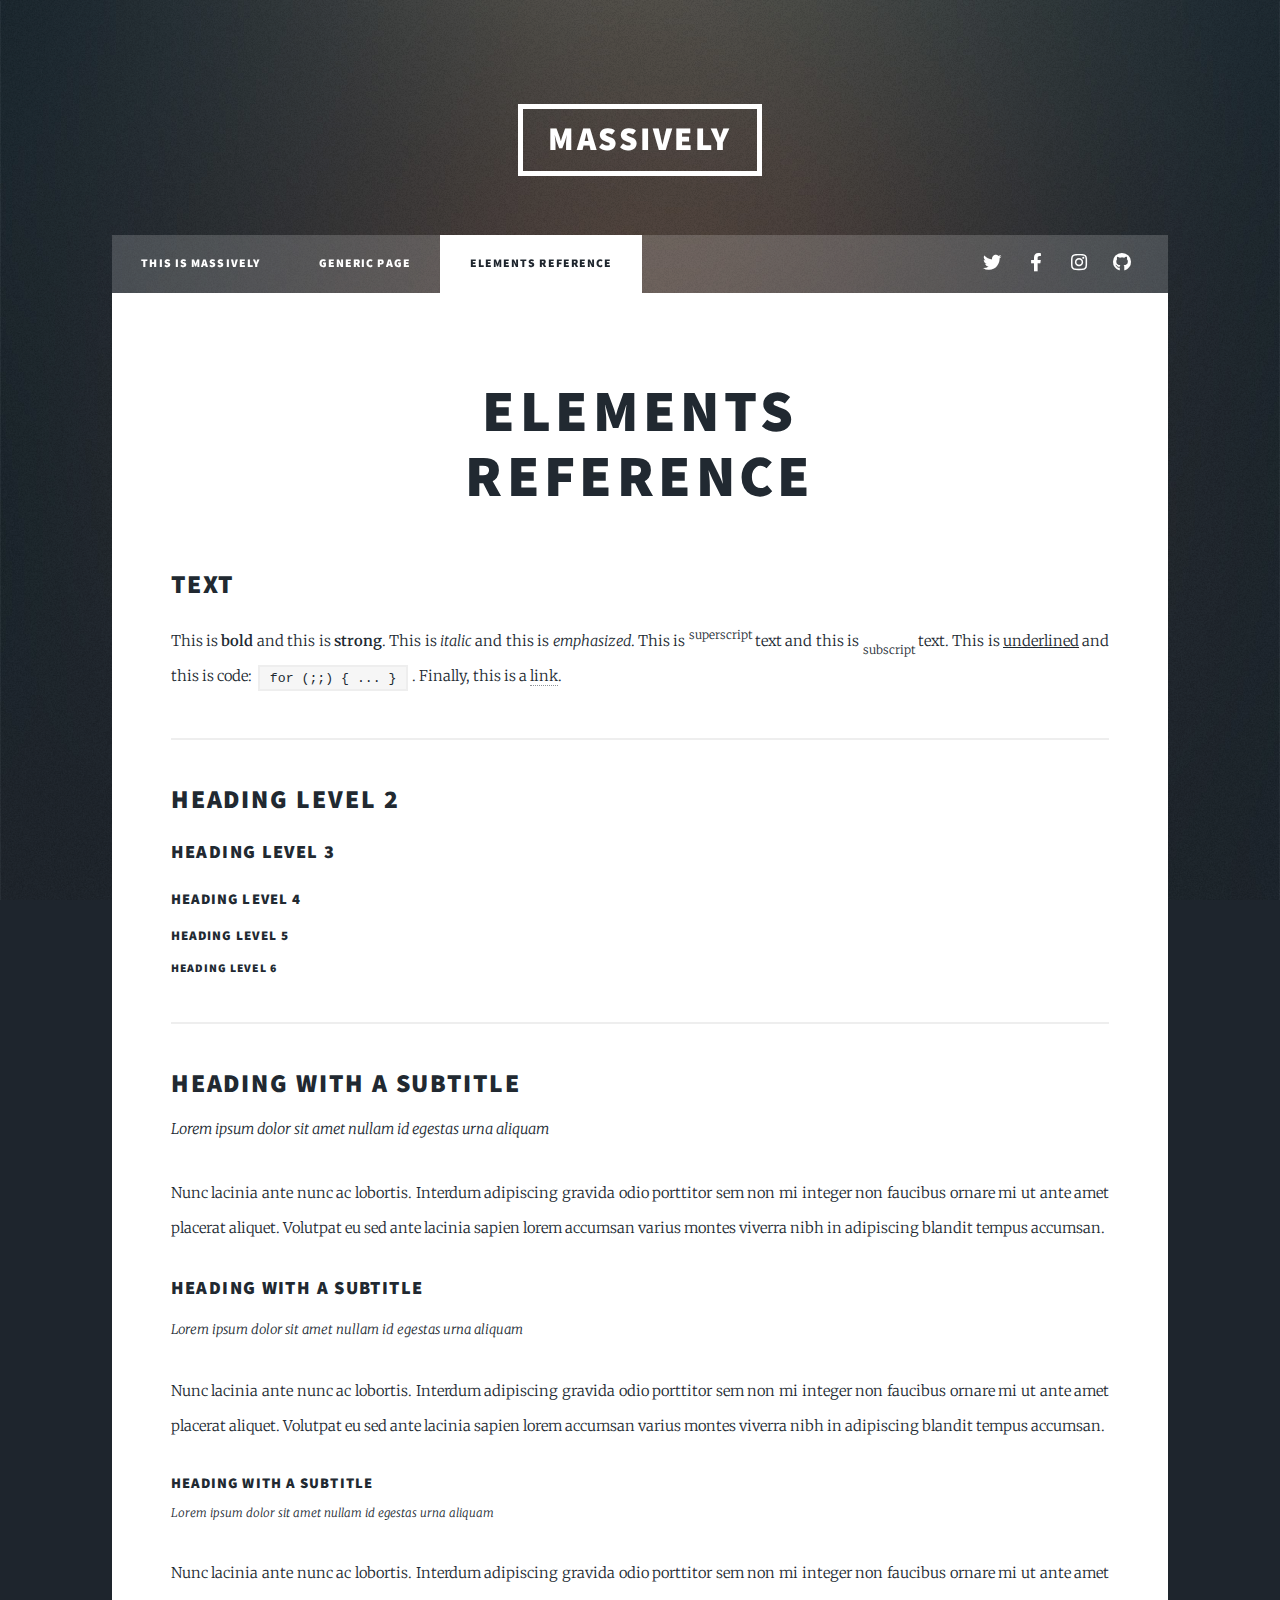
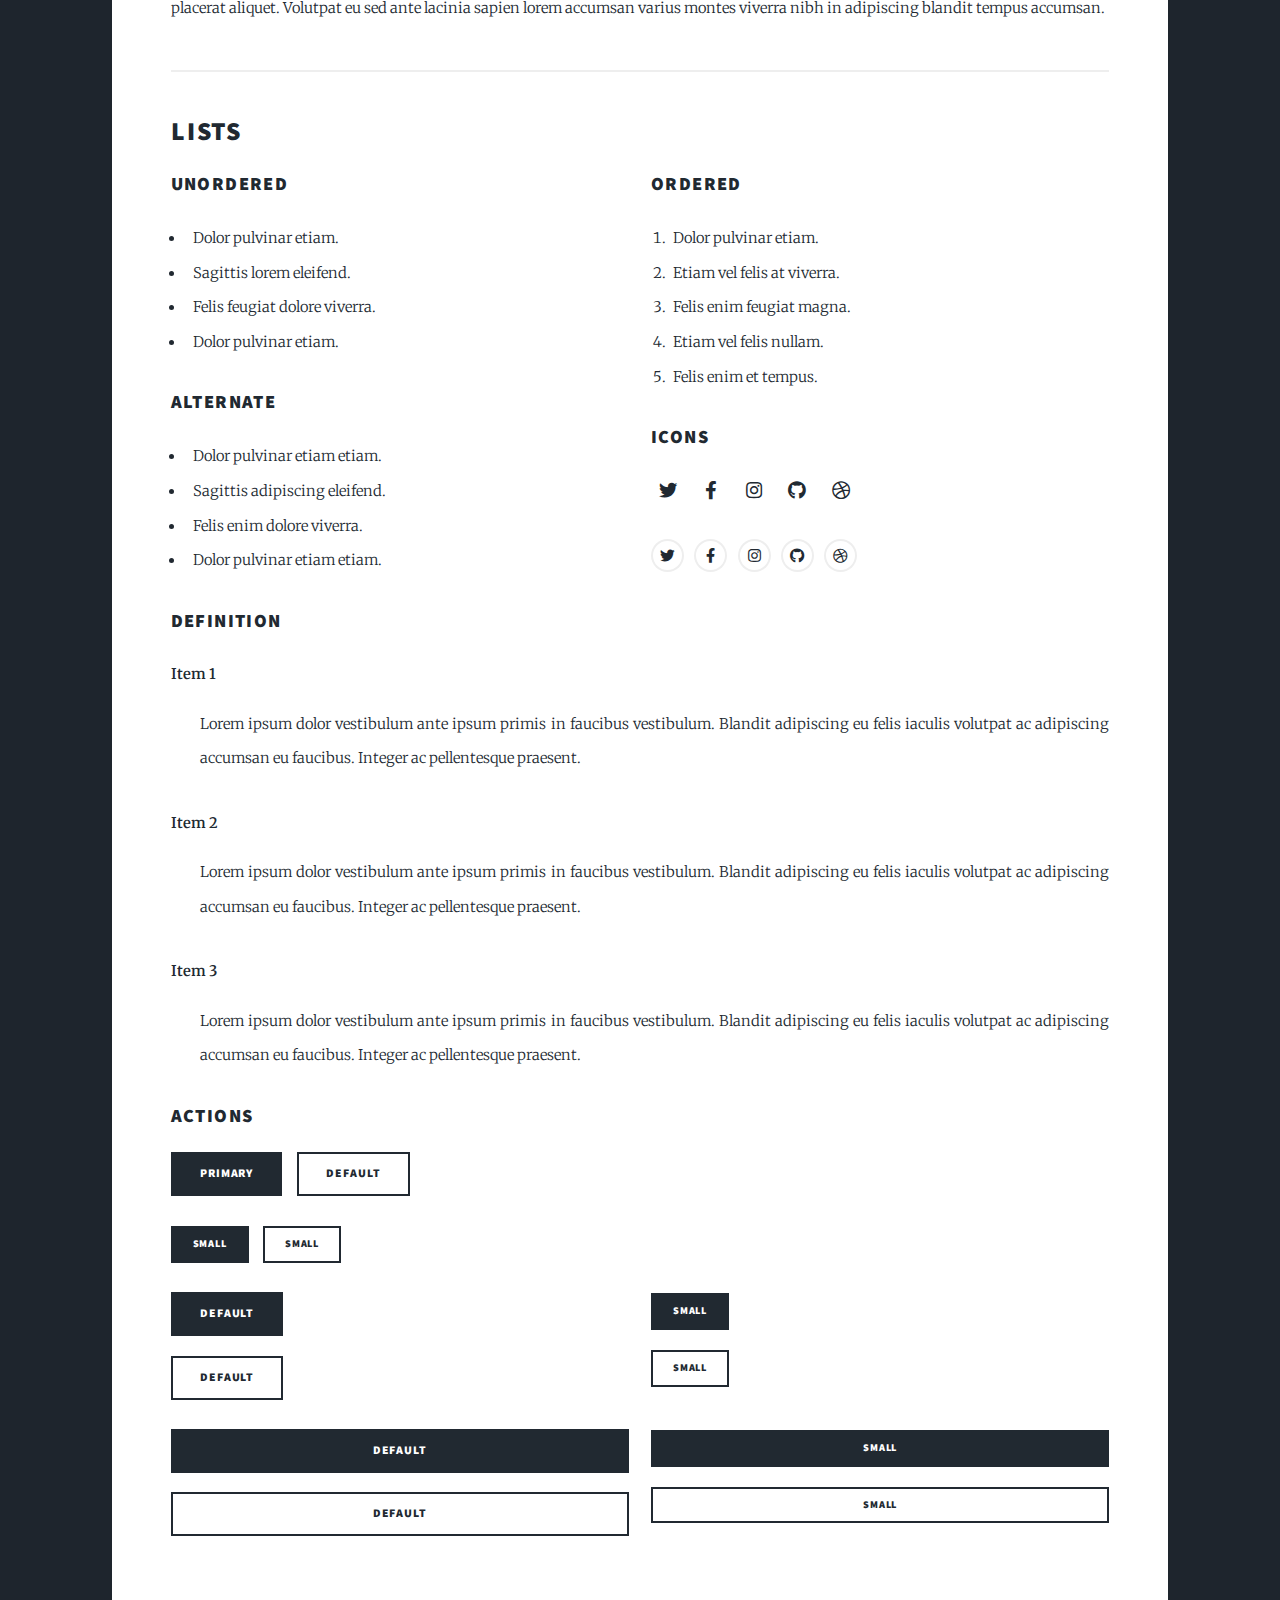
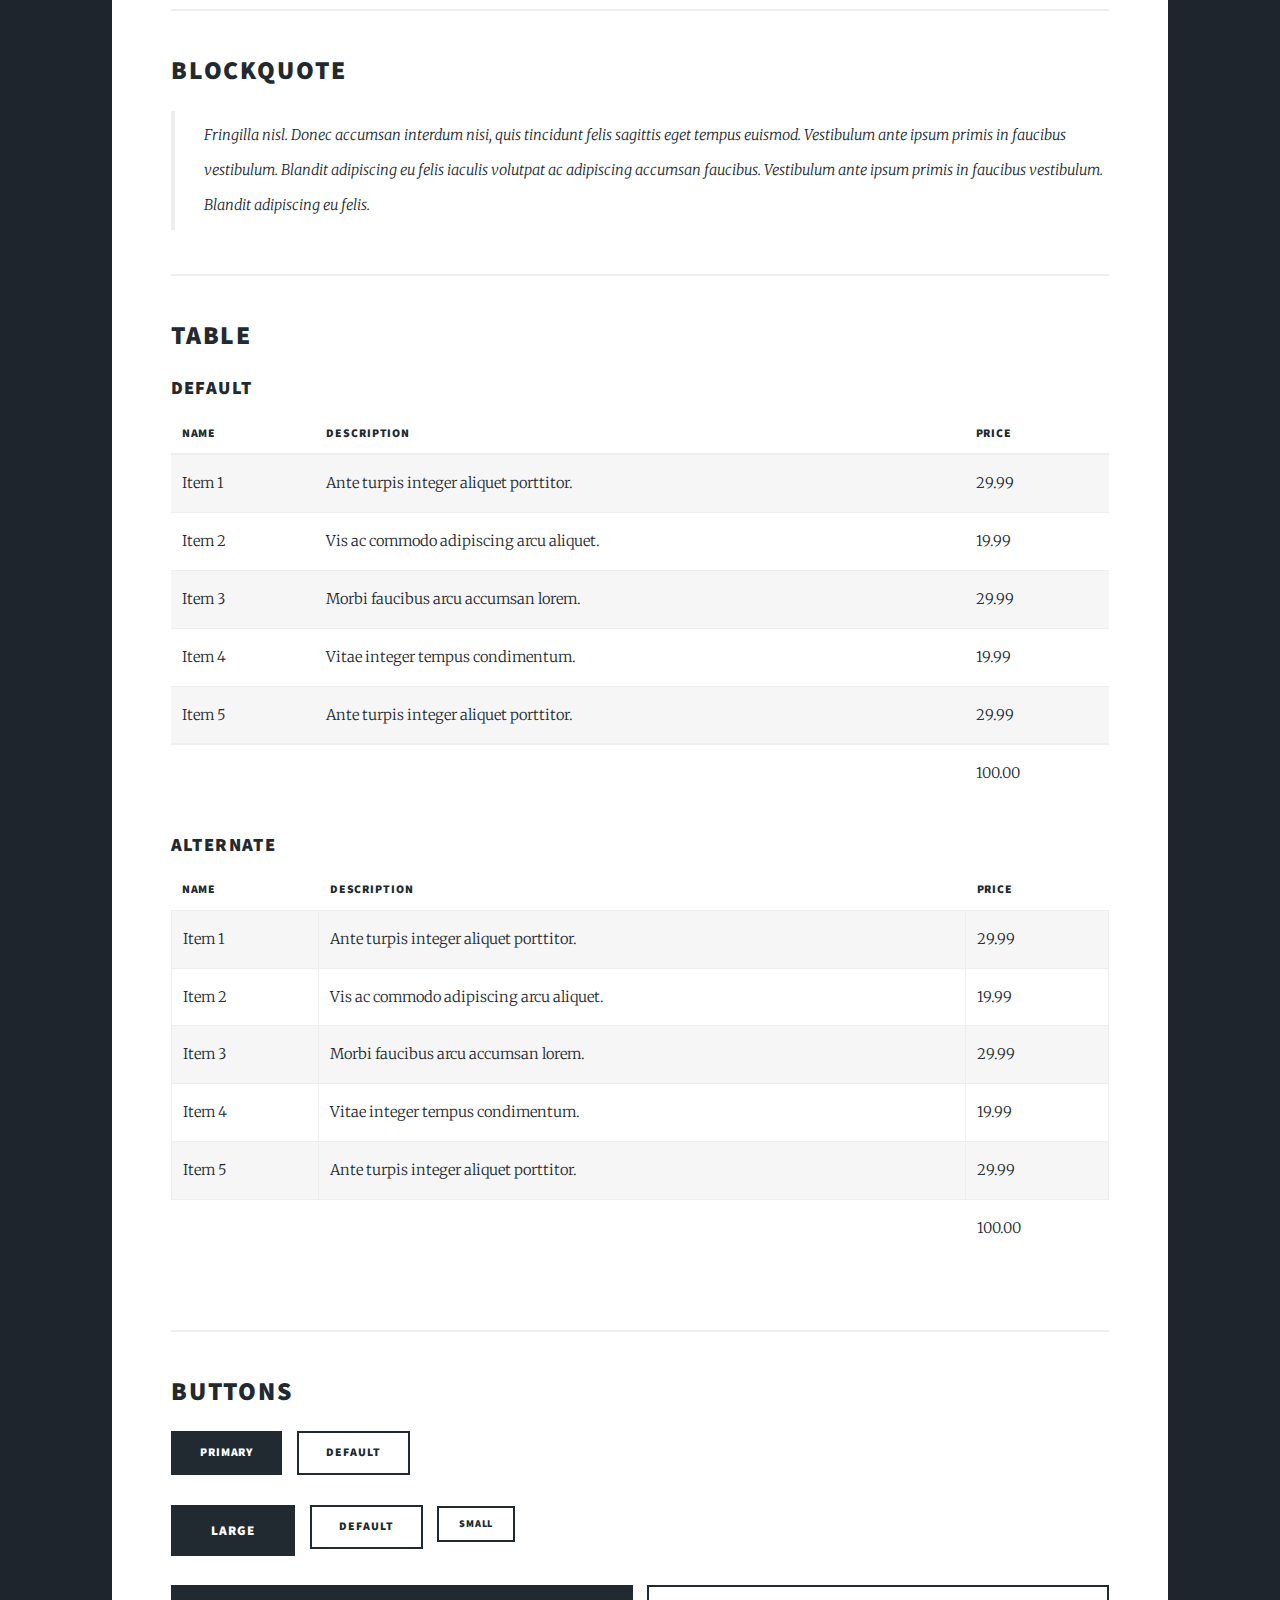
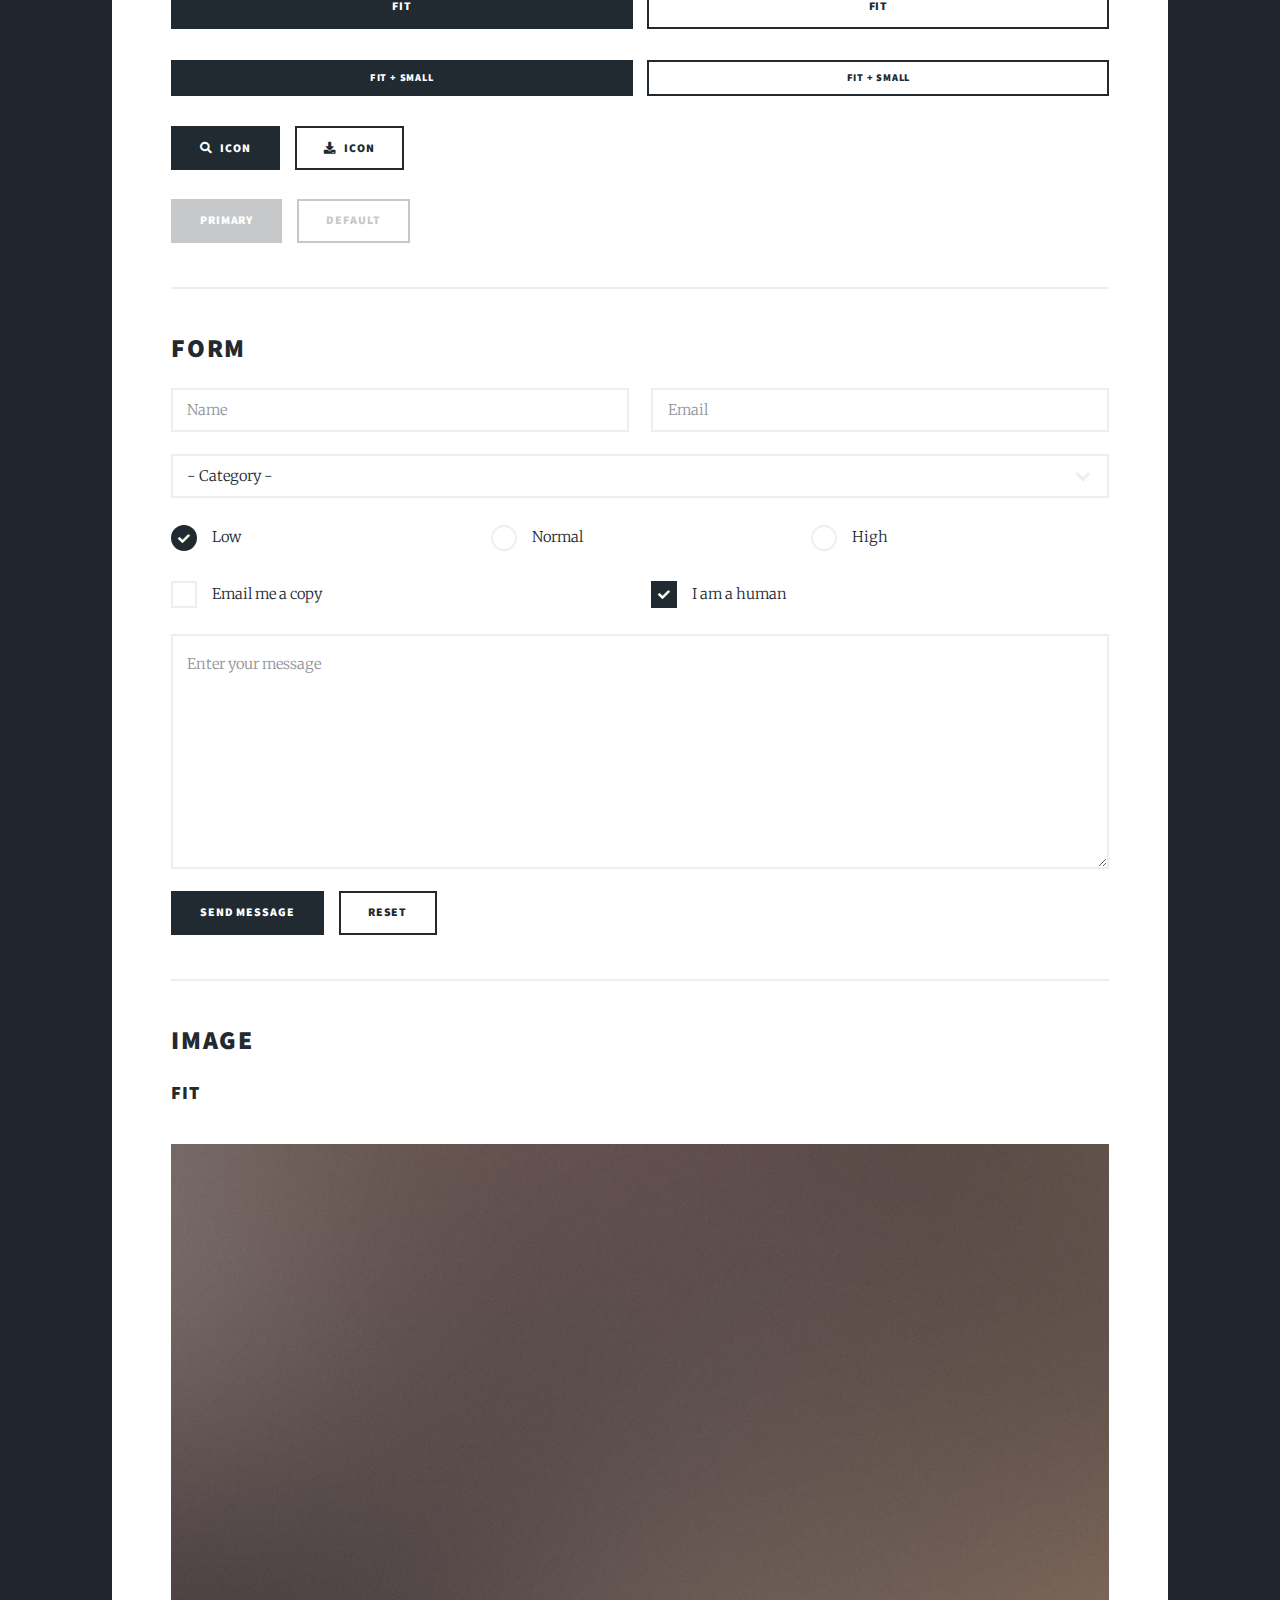
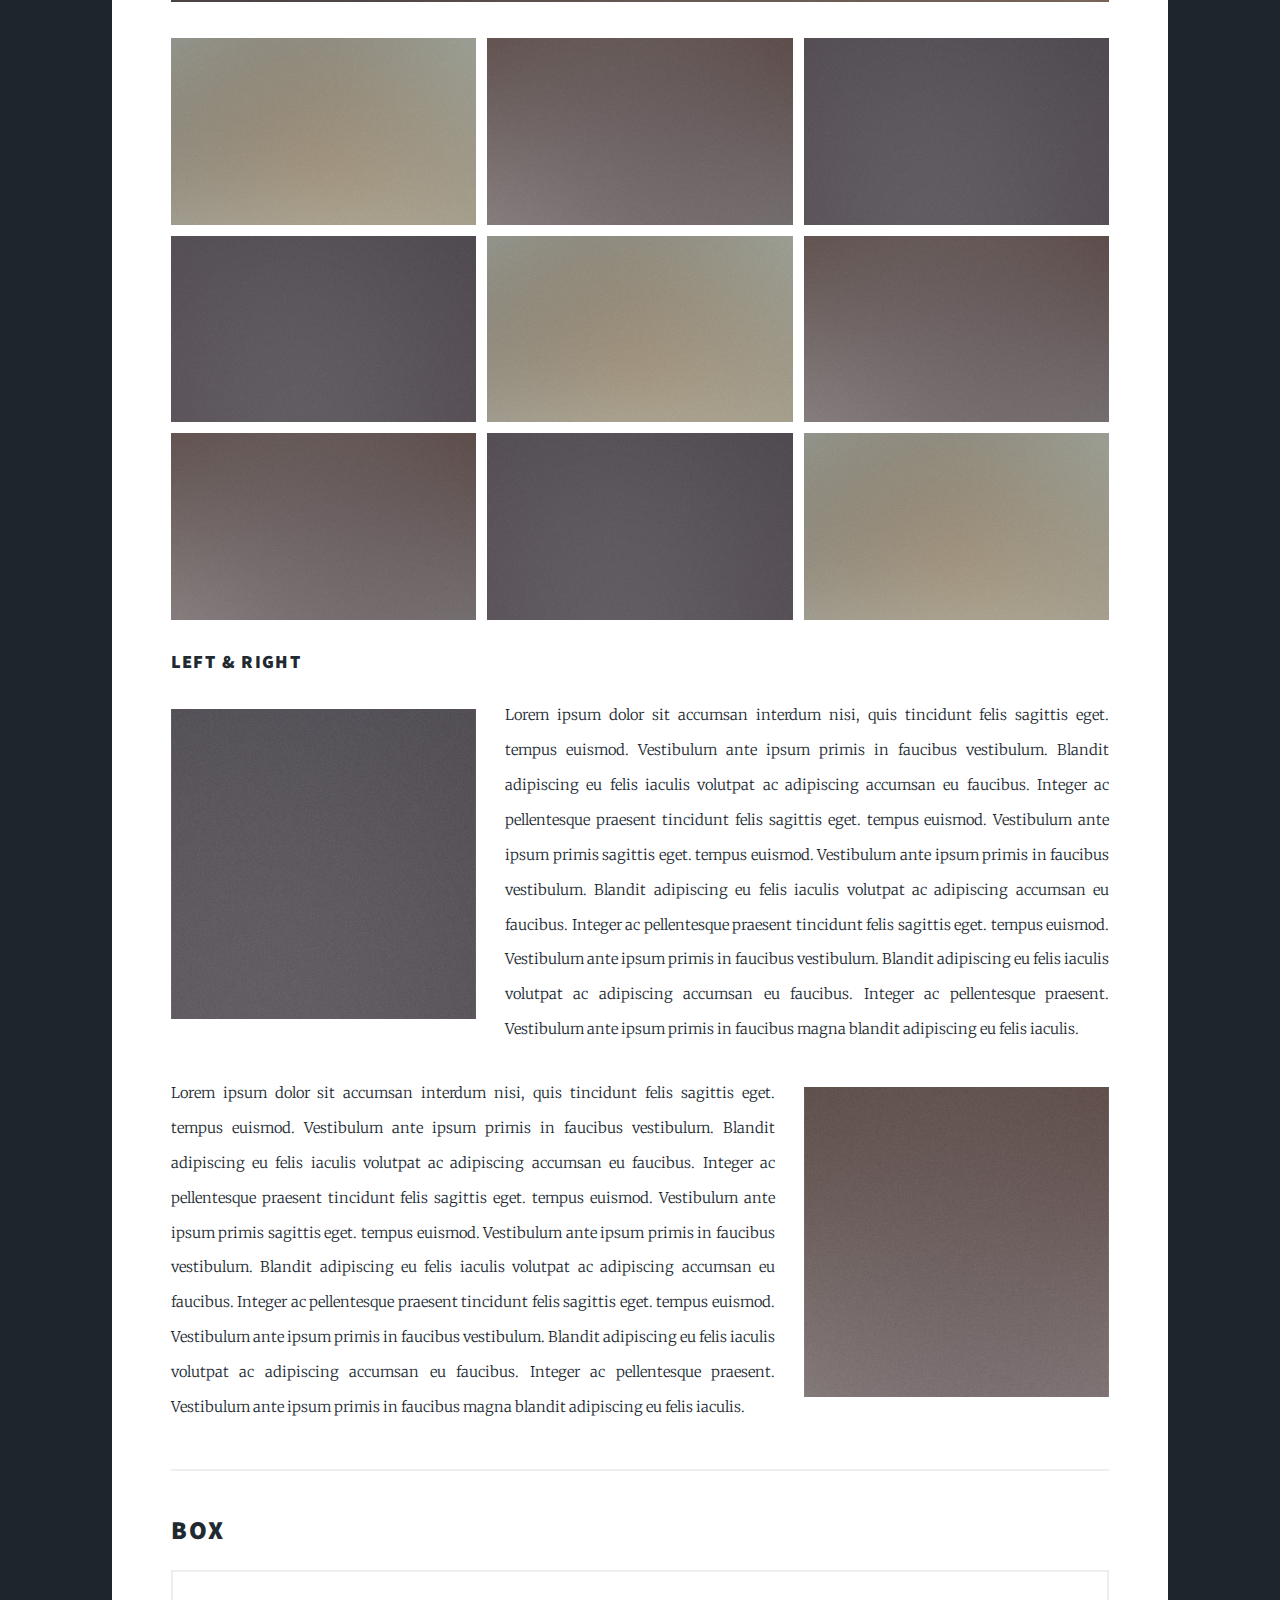
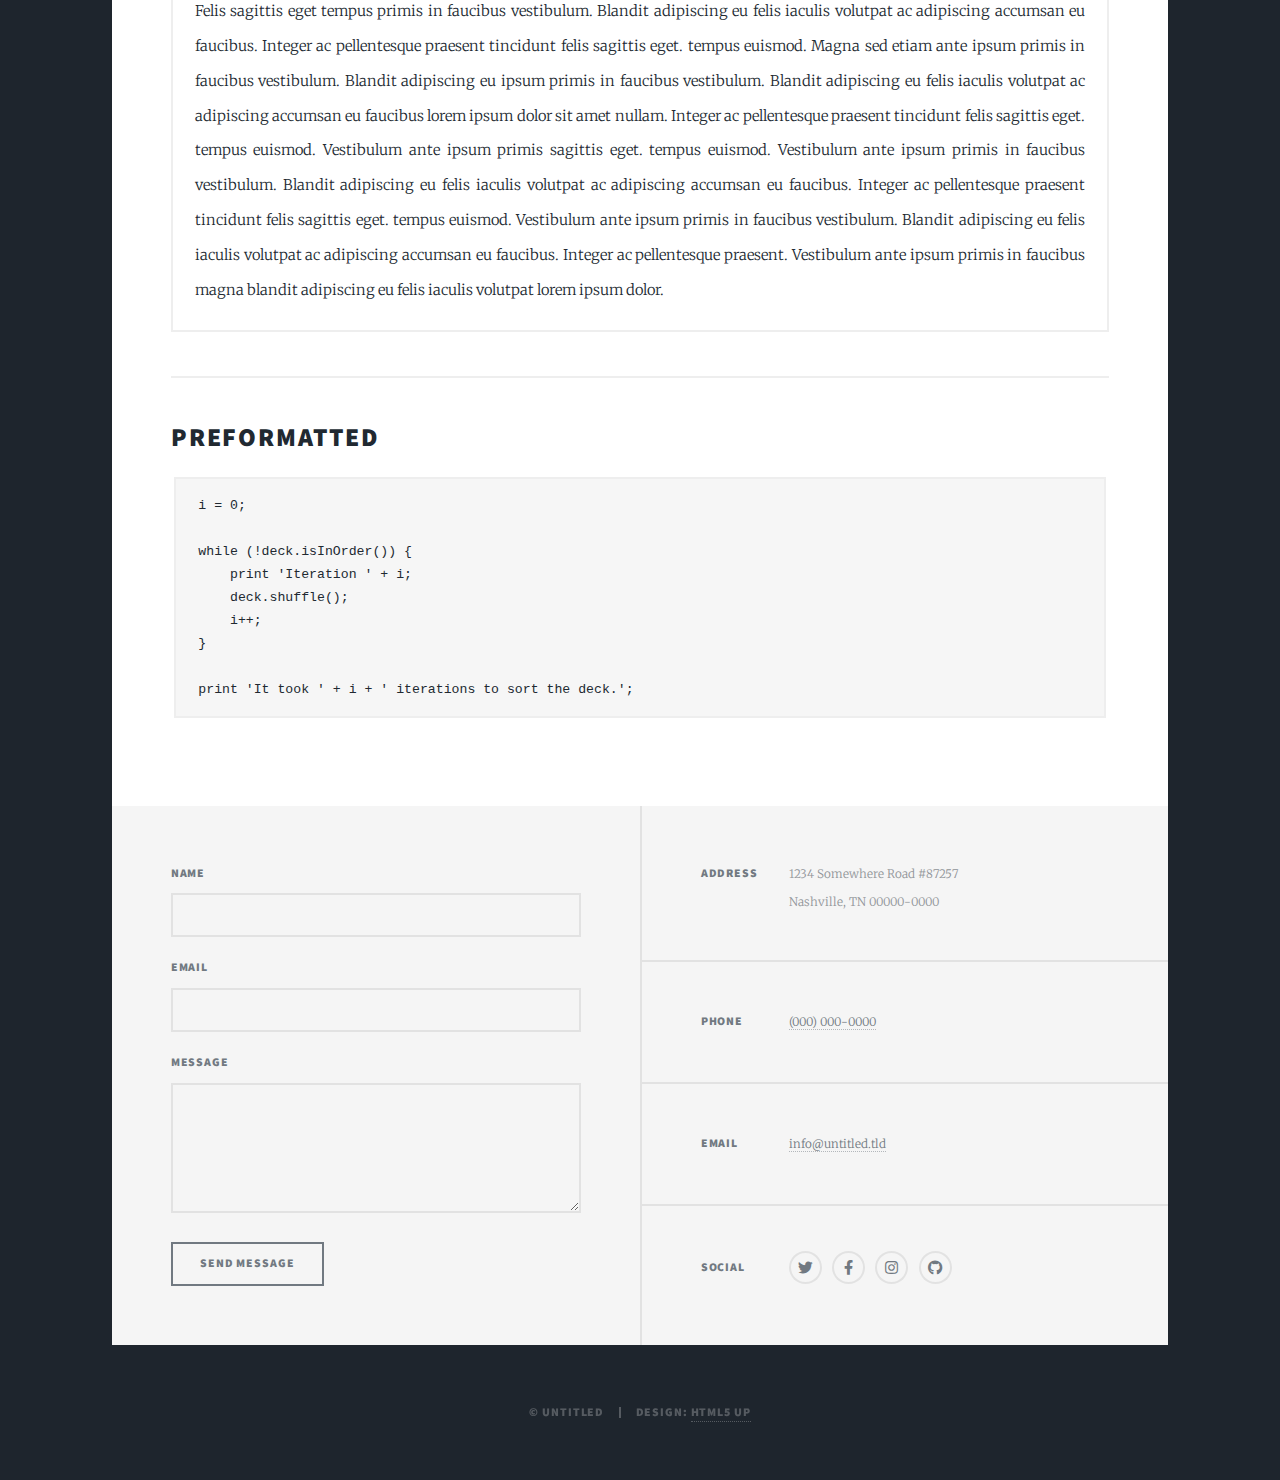
<file: static/elements.html>
<!DOCTYPE HTML>
<!--
	Massively by HTML5 UP
	html5up.net | @ajlkn
	Free for personal and commercial use under the CCA 3.0 license (html5up.net/license)
-->
<html>
	<head>
		<title>Elements Reference - Massively by HTML5 UP</title>
		<meta charset="utf-8" />
		<meta name="viewport" content="width=device-width, initial-scale=1, user-scalable=no" />
		<link rel="stylesheet" href="assets/css/main.css" />
		<noscript><link rel="stylesheet" href="assets/css/noscript.css" /></noscript>
	</head>
	<body class="is-preload">

		<!-- Wrapper -->
			<div id="wrapper">

				<!-- Header -->
					<header id="header">
						<a href="../templates/index.html" class="logo">Massively</a>
					</header>

				<!-- Nav -->
					<nav id="nav">
						<ul class="links">
							<li><a href="../templates/index.html">This is Massively</a></li>
							<li><a href="generic.html">Generic Page</a></li>
							<li class="active"><a href="elements.html">Elements Reference</a></li>
						</ul>
						<ul class="icons">
							<li><a href="#" class="icon brands fa-twitter"><span class="label">Twitter</span></a></li>
							<li><a href="#" class="icon brands fa-facebook-f"><span class="label">Facebook</span></a></li>
							<li><a href="#" class="icon brands fa-instagram"><span class="label">Instagram</span></a></li>
							<li><a href="#" class="icon brands fa-github"><span class="label">GitHub</span></a></li>
						</ul>
					</nav>

				<!-- Main -->
					<div id="main">

						<!-- Post -->
							<section class="post">
								<header class="major">
									<h1>Elements<br />
									Reference</h1>
								</header>

								<!-- Text stuff -->
									<h2>Text</h2>
									<p>This is <b>bold</b> and this is <strong>strong</strong>. This is <i>italic</i> and this is <em>emphasized</em>.
									This is <sup>superscript</sup> text and this is <sub>subscript</sub> text.
									This is <u>underlined</u> and this is code: <code>for (;;) { ... }</code>.
									Finally, this is a <a href="#">link</a>.</p>
									<hr />
									<h2>Heading Level 2</h2>
									<h3>Heading Level 3</h3>
									<h4>Heading Level 4</h4>
									<h5>Heading Level 5</h5>
									<h6>Heading Level 6</h6>
									<hr />
									<header>
										<h2>Heading with a Subtitle</h2>
										<p>Lorem ipsum dolor sit amet nullam id egestas urna aliquam</p>
									</header>
									<p>Nunc lacinia ante nunc ac lobortis. Interdum adipiscing gravida odio porttitor sem non mi integer non faucibus ornare mi ut ante amet placerat aliquet. Volutpat eu sed ante lacinia sapien lorem accumsan varius montes viverra nibh in adipiscing blandit tempus accumsan.</p>
									<header>
										<h3>Heading with a Subtitle</h3>
										<p>Lorem ipsum dolor sit amet nullam id egestas urna aliquam</p>
									</header>
									<p>Nunc lacinia ante nunc ac lobortis. Interdum adipiscing gravida odio porttitor sem non mi integer non faucibus ornare mi ut ante amet placerat aliquet. Volutpat eu sed ante lacinia sapien lorem accumsan varius montes viverra nibh in adipiscing blandit tempus accumsan.</p>
									<header>
										<h4>Heading with a Subtitle</h4>
										<p>Lorem ipsum dolor sit amet nullam id egestas urna aliquam</p>
									</header>
									<p>Nunc lacinia ante nunc ac lobortis. Interdum adipiscing gravida odio porttitor sem non mi integer non faucibus ornare mi ut ante amet placerat aliquet. Volutpat eu sed ante lacinia sapien lorem accumsan varius montes viverra nibh in adipiscing blandit tempus accumsan.</p>

									<hr />

								<!-- Lists -->
									<h2>Lists</h2>
									<div class="row">
										<div class="col-6 col-12-small">

											<h3>Unordered</h3>
											<ul>
												<li>Dolor pulvinar etiam.</li>
												<li>Sagittis lorem eleifend.</li>
												<li>Felis feugiat dolore viverra.</li>
												<li>Dolor pulvinar etiam.</li>
											</ul>

											<h3>Alternate</h3>
											<ul class="alt">
												<li>Dolor pulvinar etiam etiam.</li>
												<li>Sagittis adipiscing eleifend.</li>
												<li>Felis enim dolore viverra.</li>
												<li>Dolor pulvinar etiam etiam.</li>
											</ul>

										</div>
										<div class="col-6 col-12-small">

											<h3>Ordered</h3>
											<ol>
												<li>Dolor pulvinar etiam.</li>
												<li>Etiam vel felis at viverra.</li>
												<li>Felis enim feugiat magna.</li>
												<li>Etiam vel felis nullam.</li>
												<li>Felis enim et tempus.</li>
											</ol>

											<h3>Icons</h3>
											<ul class="icons">
												<li><a href="#" class="icon brands fa-twitter"><span class="label">Twitter</span></a></li>
												<li><a href="#" class="icon brands fa-facebook-f"><span class="label">Facebook</span></a></li>
												<li><a href="#" class="icon brands fa-instagram"><span class="label">Instagram</span></a></li>
												<li><a href="#" class="icon brands fa-github"><span class="label">Github</span></a></li>
												<li><a href="#" class="icon brands fa-dribbble"><span class="label">Dribbble</span></a></li>
											</ul>
											<ul class="icons alt">
												<li><a href="#" class="icon brands alt fa-twitter"><span class="label">Twitter</span></a></li>
												<li><a href="#" class="icon brands alt fa-facebook-f"><span class="label">Facebook</span></a></li>
												<li><a href="#" class="icon brands alt fa-instagram"><span class="label">Instagram</span></a></li>
												<li><a href="#" class="icon brands alt fa-github"><span class="label">Github</span></a></li>
												<li><a href="#" class="icon brands alt fa-dribbble"><span class="label">Dribbble</span></a></li>
											</ul>

										</div>
									</div>
									<h3>Definition</h3>
									<dl>
										<dt>Item 1</dt>
										<dd>
											<p>Lorem ipsum dolor vestibulum ante ipsum primis in faucibus vestibulum. Blandit adipiscing eu felis iaculis volutpat ac adipiscing accumsan eu faucibus. Integer ac pellentesque praesent.</p>
										</dd>
										<dt>Item 2</dt>
										<dd>
											<p>Lorem ipsum dolor vestibulum ante ipsum primis in faucibus vestibulum. Blandit adipiscing eu felis iaculis volutpat ac adipiscing accumsan eu faucibus. Integer ac pellentesque praesent.</p>
										</dd>
										<dt>Item 3</dt>
										<dd>
											<p>Lorem ipsum dolor vestibulum ante ipsum primis in faucibus vestibulum. Blandit adipiscing eu felis iaculis volutpat ac adipiscing accumsan eu faucibus. Integer ac pellentesque praesent.</p>
										</dd>
									</dl>

									<h3>Actions</h3>
									<ul class="actions">
										<li><a href="#" class="button primary">Primary</a></li>
										<li><a href="#" class="button">Default</a></li>
									</ul>
									<ul class="actions small">
										<li><a href="#" class="button primary small">Small</a></li>
										<li><a href="#" class="button small">Small</a></li>
									</ul>
									<div class="row">
										<div class="col-6 col-12-small">
											<ul class="actions stacked">
												<li><a href="#" class="button primary">Default</a></li>
												<li><a href="#" class="button">Default</a></li>
											</ul>
										</div>
										<div class="col-6 col-12-small">
											<ul class="actions stacked">
												<li><a href="#" class="button primary small">Small</a></li>
												<li><a href="#" class="button small">Small</a></li>
											</ul>
										</div>
									</div>
									<div class="row">
										<div class="col-6 col-12-small">
											<ul class="actions stacked">
												<li><a href="#" class="button primary fit">Default</a></li>
												<li><a href="#" class="button fit">Default</a></li>
											</ul>
										</div>
										<div class="col-6 col-12-small">
											<ul class="actions stacked">
												<li><a href="#" class="button primary small fit">Small</a></li>
												<li><a href="#" class="button small fit">Small</a></li>
											</ul>
										</div>
									</div>

									<hr />

								<!-- Blockquote -->
									<h2>Blockquote</h2>
									<blockquote>Fringilla nisl. Donec accumsan interdum nisi, quis tincidunt felis sagittis eget tempus euismod. Vestibulum ante ipsum primis in faucibus vestibulum. Blandit adipiscing eu felis iaculis volutpat ac adipiscing accumsan faucibus. Vestibulum ante ipsum primis in faucibus vestibulum. Blandit adipiscing eu felis.</blockquote>

									<hr />

								<!-- Table -->
									<h2>Table</h2>

									<h3>Default</h3>
									<div class="table-wrapper">
										<table>
											<thead>
												<tr>
													<th>Name</th>
													<th>Description</th>
													<th>Price</th>
												</tr>
											</thead>
											<tbody>
												<tr>
													<td>Item 1</td>
													<td>Ante turpis integer aliquet porttitor.</td>
													<td>29.99</td>
												</tr>
												<tr>
													<td>Item 2</td>
													<td>Vis ac commodo adipiscing arcu aliquet.</td>
													<td>19.99</td>
												</tr>
												<tr>
													<td>Item 3</td>
													<td> Morbi faucibus arcu accumsan lorem.</td>
													<td>29.99</td>
												</tr>
												<tr>
													<td>Item 4</td>
													<td>Vitae integer tempus condimentum.</td>
													<td>19.99</td>
												</tr>
												<tr>
													<td>Item 5</td>
													<td>Ante turpis integer aliquet porttitor.</td>
													<td>29.99</td>
												</tr>
											</tbody>
											<tfoot>
												<tr>
													<td colspan="2"></td>
													<td>100.00</td>
												</tr>
											</tfoot>
										</table>
									</div>

									<h3>Alternate</h3>
									<div class="table-wrapper">
										<table class="alt">
											<thead>
												<tr>
													<th>Name</th>
													<th>Description</th>
													<th>Price</th>
												</tr>
											</thead>
											<tbody>
												<tr>
													<td>Item 1</td>
													<td>Ante turpis integer aliquet porttitor.</td>
													<td>29.99</td>
												</tr>
												<tr>
													<td>Item 2</td>
													<td>Vis ac commodo adipiscing arcu aliquet.</td>
													<td>19.99</td>
												</tr>
												<tr>
													<td>Item 3</td>
													<td> Morbi faucibus arcu accumsan lorem.</td>
													<td>29.99</td>
												</tr>
												<tr>
													<td>Item 4</td>
													<td>Vitae integer tempus condimentum.</td>
													<td>19.99</td>
												</tr>
												<tr>
													<td>Item 5</td>
													<td>Ante turpis integer aliquet porttitor.</td>
													<td>29.99</td>
												</tr>
											</tbody>
											<tfoot>
												<tr>
													<td colspan="2"></td>
													<td>100.00</td>
												</tr>
											</tfoot>
										</table>
									</div>

									<hr />

								<!-- Buttons -->
									<h2>Buttons</h2>
									<ul class="actions">
										<li><a href="#" class="button primary">Primary</a></li>
										<li><a href="#" class="button">Default</a></li>
									</ul>
									<ul class="actions">
										<li><a href="#" class="button primary large">Large</a></li>
										<li><a href="#" class="button">Default</a></li>
										<li><a href="#" class="button small">Small</a></li>
									</ul>
									<ul class="actions fit">
										<li><a href="#" class="button primary fit">Fit</a></li>
										<li><a href="#" class="button fit">Fit</a></li>
									</ul>
									<ul class="actions fit small">
										<li><a href="#" class="button primary fit small">Fit + Small</a></li>
										<li><a href="#" class="button fit small">Fit + Small</a></li>
									</ul>
									<ul class="actions">
										<li><a href="#" class="button primary icon solid fa-search">Icon</a></li>
										<li><a href="#" class="button icon solid fa-download">Icon</a></li>
									</ul>
									<ul class="actions">
										<li><span class="button primary disabled">Primary</span></li>
										<li><span class="button disabled">Default</span></li>
									</ul>

									<hr />

								<!-- Form -->
									<h2>Form</h2>

									<form method="post" action="#">
										<div class="row gtr-uniform">
											<div class="col-6 col-12-xsmall">
												<input type="text" name="demo-name" id="demo-name" value="" placeholder="Name" />
											</div>
											<div class="col-6 col-12-xsmall">
												<input type="email" name="demo-email" id="demo-email" value="" placeholder="Email" />
											</div>
											<!-- Break -->
											<div class="col-12">
												<select name="demo-category" id="demo-category">
													<option value="">- Category -</option>
													<option value="1">Manufacturing</option>
													<option value="1">Shipping</option>
													<option value="1">Administration</option>
													<option value="1">Human Resources</option>
												</select>
											</div>
											<!-- Break -->
											<div class="col-4 col-12-small">
												<input type="radio" id="demo-priority-low" name="demo-priority" checked>
												<label for="demo-priority-low">Low</label>
											</div>
											<div class="col-4 col-12-small">
												<input type="radio" id="demo-priority-normal" name="demo-priority">
												<label for="demo-priority-normal">Normal</label>
											</div>
											<div class="col-4 col-12-small">
												<input type="radio" id="demo-priority-high" name="demo-priority">
												<label for="demo-priority-high">High</label>
											</div>
											<!-- Break -->
											<div class="col-6 col-12-small">
												<input type="checkbox" id="demo-copy" name="demo-copy">
												<label for="demo-copy">Email me a copy</label>
											</div>
											<div class="col-6 col-12-small">
												<input type="checkbox" id="demo-human" name="demo-human" checked>
												<label for="demo-human">I am a human</label>
											</div>
											<!-- Break -->
											<div class="col-12">
												<textarea name="demo-message" id="demo-message" placeholder="Enter your message" rows="6"></textarea>
											</div>
											<!-- Break -->
											<div class="col-12">
												<ul class="actions">
													<li><input type="submit" value="Send Message" class="primary" /></li>
													<li><input type="reset" value="Reset" /></li>
												</ul>
											</div>
										</div>
									</form>

									<hr />

								<!-- Image -->
									<h2>Image</h2>

									<h3>Fit</h3>
									<span class="image fit"><img src="images/pic01.jpg" alt="" /></span>
									<div class="box alt">
										<div class="row gtr-50 gtr-uniform">
											<div class="col-4"><span class="image fit"><img src="images/pic02.jpg" alt="" /></span></div>
											<div class="col-4"><span class="image fit"><img src="images/pic03.jpg" alt="" /></span></div>
											<div class="col-4"><span class="image fit"><img src="images/pic04.jpg" alt="" /></span></div>
											<!-- Break -->
											<div class="col-4"><span class="image fit"><img src="images/pic04.jpg" alt="" /></span></div>
											<div class="col-4"><span class="image fit"><img src="images/pic02.jpg" alt="" /></span></div>
											<div class="col-4"><span class="image fit"><img src="images/pic03.jpg" alt="" /></span></div>
											<!-- Break -->
											<div class="col-4"><span class="image fit"><img src="images/pic03.jpg" alt="" /></span></div>
											<div class="col-4"><span class="image fit"><img src="images/pic04.jpg" alt="" /></span></div>
											<div class="col-4"><span class="image fit"><img src="images/pic02.jpg" alt="" /></span></div>
										</div>
									</div>

									<h3>Left &amp; Right</h3>
									<p><span class="image left"><img src="images/pic08.jpg" alt="" /></span>Lorem ipsum dolor sit accumsan interdum nisi, quis tincidunt felis sagittis eget. tempus euismod. Vestibulum ante ipsum primis in faucibus vestibulum. Blandit adipiscing eu felis iaculis volutpat ac adipiscing accumsan eu faucibus. Integer ac pellentesque praesent tincidunt felis sagittis eget. tempus euismod. Vestibulum ante ipsum primis sagittis eget. tempus euismod. Vestibulum ante ipsum primis in faucibus vestibulum. Blandit adipiscing eu felis iaculis volutpat ac adipiscing accumsan eu faucibus. Integer ac pellentesque praesent tincidunt felis sagittis eget. tempus euismod. Vestibulum ante ipsum primis in faucibus vestibulum. Blandit adipiscing eu felis iaculis volutpat ac adipiscing accumsan eu faucibus. Integer ac pellentesque praesent. Vestibulum ante ipsum primis in faucibus magna blandit adipiscing eu felis iaculis.</p>
									<p><span class="image right"><img src="images/pic09.jpg" alt="" /></span>Lorem ipsum dolor sit accumsan interdum nisi, quis tincidunt felis sagittis eget. tempus euismod. Vestibulum ante ipsum primis in faucibus vestibulum. Blandit adipiscing eu felis iaculis volutpat ac adipiscing accumsan eu faucibus. Integer ac pellentesque praesent tincidunt felis sagittis eget. tempus euismod. Vestibulum ante ipsum primis sagittis eget. tempus euismod. Vestibulum ante ipsum primis in faucibus vestibulum. Blandit adipiscing eu felis iaculis volutpat ac adipiscing accumsan eu faucibus. Integer ac pellentesque praesent tincidunt felis sagittis eget. tempus euismod. Vestibulum ante ipsum primis in faucibus vestibulum. Blandit adipiscing eu felis iaculis volutpat ac adipiscing accumsan eu faucibus. Integer ac pellentesque praesent. Vestibulum ante ipsum primis in faucibus magna blandit adipiscing eu felis iaculis.</p>

									<hr />

								<!-- Box -->
									<h2>Box</h2>
									<div class="box">
										<p>Felis sagittis eget tempus primis in faucibus vestibulum. Blandit adipiscing eu felis iaculis volutpat ac adipiscing accumsan eu faucibus. Integer ac pellentesque praesent tincidunt felis sagittis eget. tempus euismod. Magna sed etiam ante ipsum primis in faucibus vestibulum. Blandit adipiscing eu ipsum primis in faucibus vestibulum. Blandit adipiscing eu felis iaculis volutpat ac adipiscing accumsan eu faucibus lorem ipsum dolor sit amet nullam. Integer ac pellentesque praesent tincidunt felis sagittis eget. tempus euismod. Vestibulum ante ipsum primis sagittis eget. tempus euismod. Vestibulum ante ipsum primis in faucibus vestibulum. Blandit adipiscing eu felis iaculis volutpat ac adipiscing accumsan eu faucibus. Integer ac pellentesque praesent tincidunt felis sagittis eget. tempus euismod. Vestibulum ante ipsum primis in faucibus vestibulum. Blandit adipiscing eu felis iaculis volutpat ac adipiscing accumsan eu faucibus. Integer ac pellentesque praesent. Vestibulum ante ipsum primis in faucibus magna blandit adipiscing eu felis iaculis volutpat lorem ipsum dolor.</p>
									</div>

									<hr />

								<!-- Preformatted Code -->
									<h2>Preformatted</h2>
									<pre><code>i = 0;

while (!deck.isInOrder()) {
    print 'Iteration ' + i;
    deck.shuffle();
    i++;
}

print 'It took ' + i + ' iterations to sort the deck.';
</code></pre>

							</section>

					</div>

				<!-- Footer -->
					<footer id="footer">
						<section>
							<form method="post" action="#">
								<div class="fields">
									<div class="field">
										<label for="name">Name</label>
										<input type="text" name="name" id="name" />
									</div>
									<div class="field">
										<label for="email">Email</label>
										<input type="text" name="email" id="email" />
									</div>
									<div class="field">
										<label for="message">Message</label>
										<textarea name="message" id="message" rows="3"></textarea>
									</div>
								</div>
								<ul class="actions">
									<li><input type="submit" value="Send Message" /></li>
								</ul>
							</form>
						</section>
						<section class="split contact">
							<section class="alt">
								<h3>Address</h3>
								<p>1234 Somewhere Road #87257<br />
								Nashville, TN 00000-0000</p>
							</section>
							<section>
								<h3>Phone</h3>
								<p><a href="#">(000) 000-0000</a></p>
							</section>
							<section>
								<h3>Email</h3>
								<p><a href="#">info@untitled.tld</a></p>
							</section>
							<section>
								<h3>Social</h3>
								<ul class="icons alt">
									<li><a href="#" class="icon brands alt fa-twitter"><span class="label">Twitter</span></a></li>
									<li><a href="#" class="icon brands alt fa-facebook-f"><span class="label">Facebook</span></a></li>
									<li><a href="#" class="icon brands alt fa-instagram"><span class="label">Instagram</span></a></li>
									<li><a href="#" class="icon brands alt fa-github"><span class="label">GitHub</span></a></li>
								</ul>
							</section>
						</section>
					</footer>

				<!-- Copyright -->
					<div id="copyright">
						<ul><li>&copy; Untitled</li><li>Design: <a href="https://html5up.net">HTML5 UP</a></li></ul>
					</div>

			</div>

		<!-- Scripts -->
			<script src="assets/js/jquery.min.js"></script>
			<script src="assets/js/jquery.scrollex.min.js"></script>
			<script src="assets/js/jquery.scrolly.min.js"></script>
			<script src="assets/js/browser.min.js"></script>
			<script src="assets/js/breakpoints.min.js"></script>
			<script src="assets/js/util.js"></script>
			<script src="assets/js/main.js"></script>

	</body>
</html>
</file>
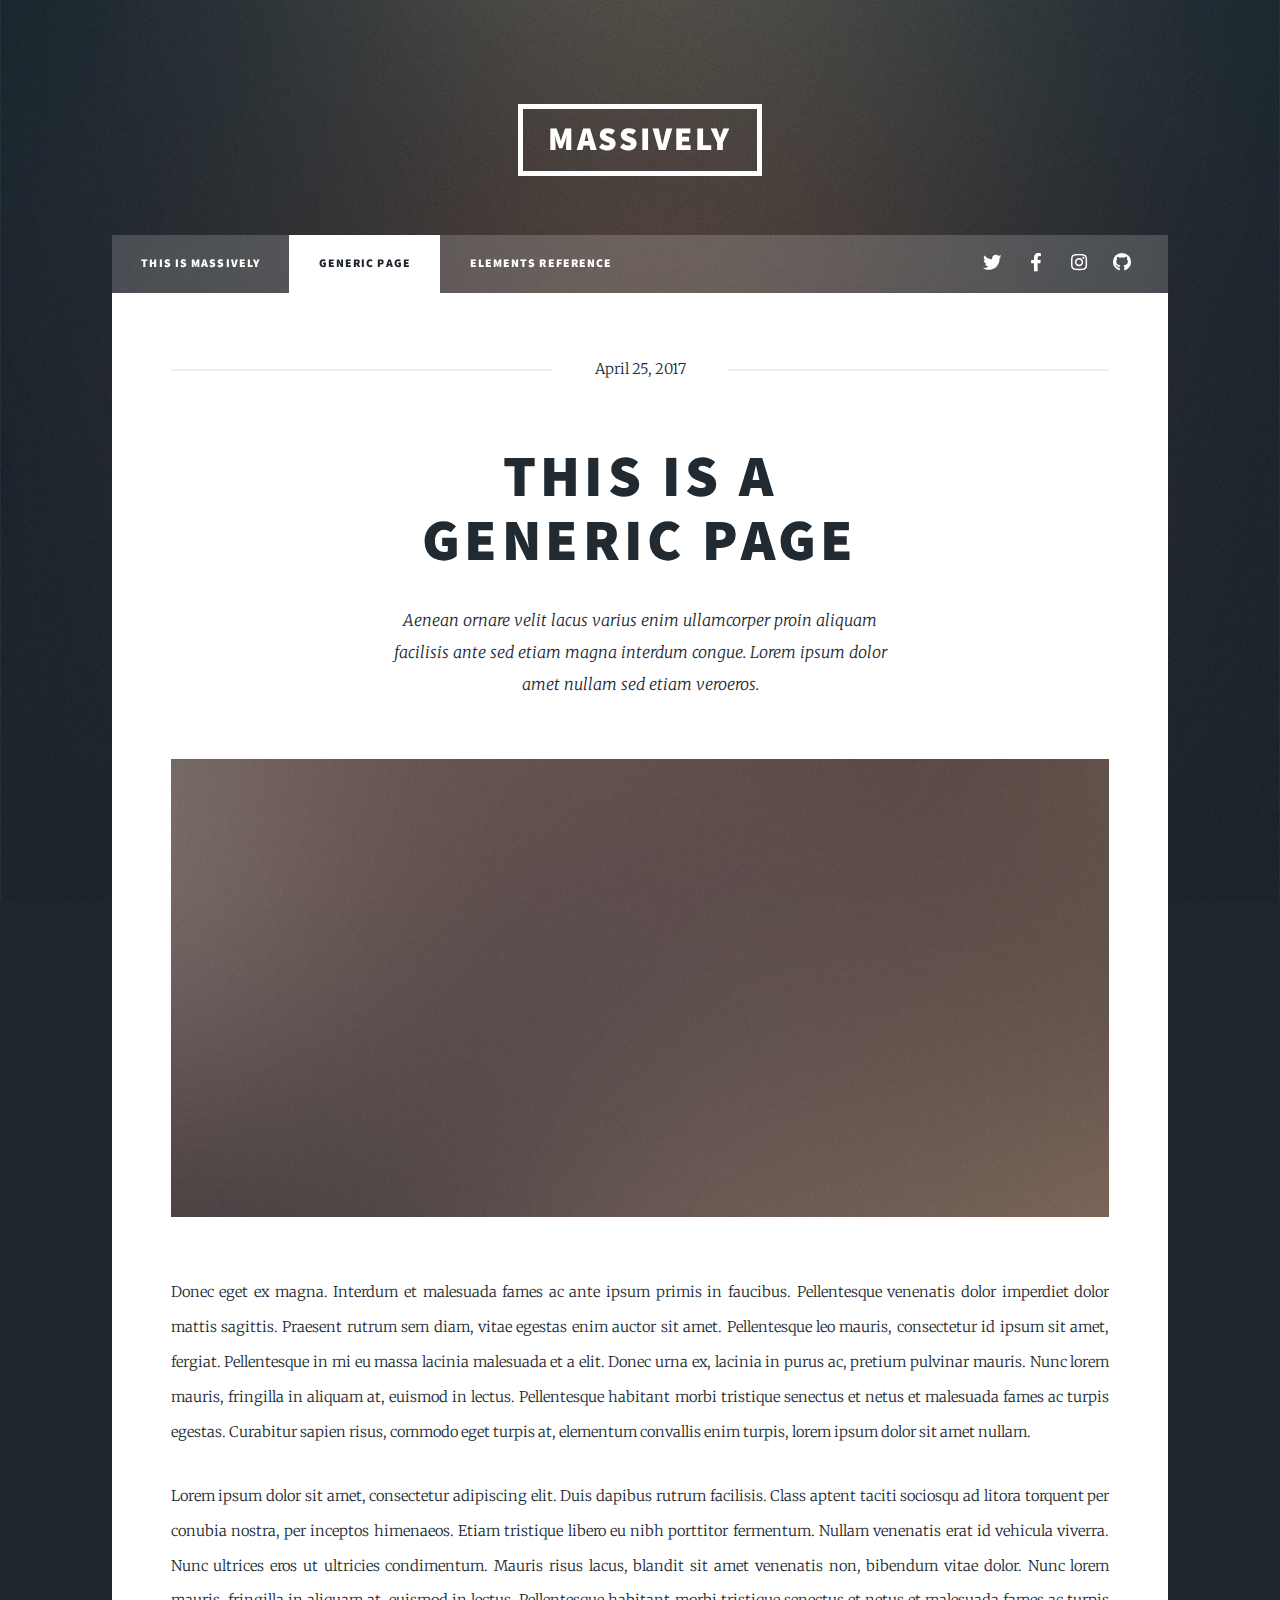
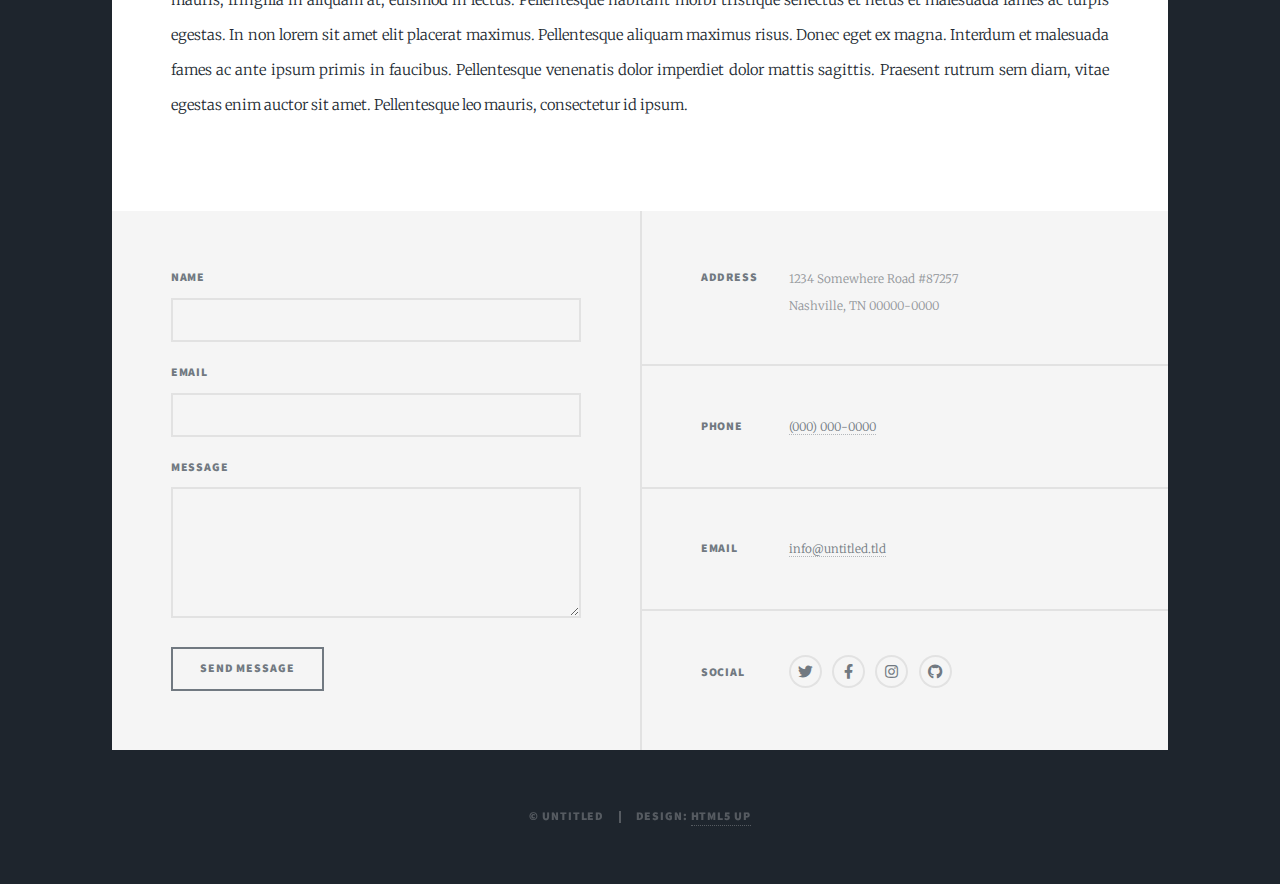
<file: static/generic.html>
<!DOCTYPE HTML>
<!--
	Massively by HTML5 UP
	html5up.net | @ajlkn
	Free for personal and commercial use under the CCA 3.0 license (html5up.net/license)
-->
<html>
	<head>
		<title>Generic Page - Massively by HTML5 UP</title>
		<meta charset="utf-8" />
		<meta name="viewport" content="width=device-width, initial-scale=1, user-scalable=no" />
		<link rel="stylesheet" href="assets/css/main.css" />
		<noscript><link rel="stylesheet" href="assets/css/noscript.css" /></noscript>
	</head>
	<body class="is-preload">

		<!-- Wrapper -->
			<div id="wrapper">

				<!-- Header -->
					<header id="header">
						<a href="index.html" class="logo">Massively</a>
					</header>

				<!-- Nav -->
					<nav id="nav">
						<ul class="links">
							<li><a href="index.html">This is Massively</a></li>
							<li class="active"><a href="generic.html">Generic Page</a></li>
							<li><a href="elements.html">Elements Reference</a></li>
						</ul>
						<ul class="icons">
							<li><a href="#" class="icon brands fa-twitter"><span class="label">Twitter</span></a></li>
							<li><a href="#" class="icon brands fa-facebook-f"><span class="label">Facebook</span></a></li>
							<li><a href="#" class="icon brands fa-instagram"><span class="label">Instagram</span></a></li>
							<li><a href="#" class="icon brands fa-github"><span class="label">GitHub</span></a></li>
						</ul>
					</nav>

				<!-- Main -->
					<div id="main">

						<!-- Post -->
							<section class="post">
								<header class="major">
									<span class="date">April 25, 2017</span>
									<h1>This is a<br />
									Generic Page</h1>
									<p>Aenean ornare velit lacus varius enim ullamcorper proin aliquam<br />
									facilisis ante sed etiam magna interdum congue. Lorem ipsum dolor<br />
									amet nullam sed etiam veroeros.</p>
								</header>
								<div class="image main"><img src="images/pic01.jpg" alt="" /></div>
								<p>Donec eget ex magna. Interdum et malesuada fames ac ante ipsum primis in faucibus. Pellentesque venenatis dolor imperdiet dolor mattis sagittis. Praesent rutrum sem diam, vitae egestas enim auctor sit amet. Pellentesque leo mauris, consectetur id ipsum sit amet, fergiat. Pellentesque in mi eu massa lacinia malesuada et a elit. Donec urna ex, lacinia in purus ac, pretium pulvinar mauris. Nunc lorem mauris, fringilla in aliquam at, euismod in lectus. Pellentesque habitant morbi tristique senectus et netus et malesuada fames ac turpis egestas. Curabitur sapien risus, commodo eget turpis at, elementum convallis enim turpis, lorem ipsum dolor sit amet nullam.</p>
								<p>Lorem ipsum dolor sit amet, consectetur adipiscing elit. Duis dapibus rutrum facilisis. Class aptent taciti sociosqu ad litora torquent per conubia nostra, per inceptos himenaeos. Etiam tristique libero eu nibh porttitor fermentum. Nullam venenatis erat id vehicula viverra. Nunc ultrices eros ut ultricies condimentum. Mauris risus lacus, blandit sit amet venenatis non, bibendum vitae dolor. Nunc lorem mauris, fringilla in aliquam at, euismod in lectus. Pellentesque habitant morbi tristique senectus et netus et malesuada fames ac turpis egestas. In non lorem sit amet elit placerat maximus. Pellentesque aliquam maximus risus. Donec eget ex magna. Interdum et malesuada fames ac ante ipsum primis in faucibus. Pellentesque venenatis dolor imperdiet dolor mattis sagittis. Praesent rutrum sem diam, vitae egestas enim auctor sit amet. Pellentesque leo mauris, consectetur id ipsum.</p>
							</section>

					</div>

				<!-- Footer -->
					<footer id="footer">
						<section>
							<form method="post" action="#">
								<div class="fields">
									<div class="field">
										<label for="name">Name</label>
										<input type="text" name="name" id="name" />
									</div>
									<div class="field">
										<label for="email">Email</label>
										<input type="text" name="email" id="email" />
									</div>
									<div class="field">
										<label for="message">Message</label>
										<textarea name="message" id="message" rows="3"></textarea>
									</div>
								</div>
								<ul class="actions">
									<li><input type="submit" value="Send Message" /></li>
								</ul>
							</form>
						</section>
						<section class="split contact">
							<section class="alt">
								<h3>Address</h3>
								<p>1234 Somewhere Road #87257<br />
								Nashville, TN 00000-0000</p>
							</section>
							<section>
								<h3>Phone</h3>
								<p><a href="#">(000) 000-0000</a></p>
							</section>
							<section>
								<h3>Email</h3>
								<p><a href="#">info@untitled.tld</a></p>
							</section>
							<section>
								<h3>Social</h3>
								<ul class="icons alt">
									<li><a href="#" class="icon brands alt fa-twitter"><span class="label">Twitter</span></a></li>
									<li><a href="#" class="icon brands alt fa-facebook-f"><span class="label">Facebook</span></a></li>
									<li><a href="#" class="icon brands alt fa-instagram"><span class="label">Instagram</span></a></li>
									<li><a href="#" class="icon brands alt fa-github"><span class="label">GitHub</span></a></li>
								</ul>
							</section>
						</section>
					</footer>

				<!-- Copyright -->
					<div id="copyright">
						<ul><li>&copy; Untitled</li><li>Design: <a href="https://html5up.net">HTML5 UP</a></li></ul>
					</div>

			</div>

		<!-- Scripts -->
			<script src="assets/js/jquery.min.js"></script>
			<script src="assets/js/jquery.scrollex.min.js"></script>
			<script src="assets/js/jquery.scrolly.min.js"></script>
			<script src="assets/js/browser.min.js"></script>
			<script src="assets/js/breakpoints.min.js"></script>
			<script src="assets/js/util.js"></script>
			<script src="assets/js/main.js"></script>

	</body>
</html>
</file>
<file: static/assets/css/main.css>
@import url(fontawesome-all.min.css);
@import url("https://fonts.googleapis.com/css?family=Merriweather:300,700,300italic,700italic|Source+Sans+Pro:900");

/*
	Massively by HTML5 UP
	html5up.net | @ajlkn
	Free for personal and commercial use under the CCA 3.0 license (html5up.net/license)
*/

html, body, div, span, applet, object,
iframe, h1, h2, h3, h4, h5, h6, p, blockquote,
pre, a, abbr, acronym, address, big, cite,
code, del, dfn, em, img, ins, kbd, q, s, samp,
small, strike, strong, sub, sup, tt, var, b,
u, i, center, dl, dt, dd, ol, ul, li, fieldset,
form, label, legend, table, caption, tbody,
tfoot, thead, tr, th, td, article, aside,
canvas, details, embed, figure, figcaption,
footer, header, hgroup, menu, nav, output, ruby,
section, summary, time, mark, audio, video {
	margin: 0;
	padding: 0;
	border: 0;
	font-size: 100%;
	font: inherit;
	vertical-align: baseline;}

article, aside, details, figcaption, figure,
footer, header, hgroup, menu, nav, section {
	display: block;}

body {
	line-height: 1;
}

ol, ul {
	list-style: none;
}

blockquote, q {
	quotes: none;
}

	blockquote:before, blockquote:after, q:before, q:after {
		content: '';
		content: none;
	}

table {
	border-collapse: collapse;
	border-spacing: 0;
}

body {
	-webkit-text-size-adjust: none;
}

mark {
	background-color: transparent;
	color: inherit;
}

input::-moz-focus-inner {
	border: 0;
	padding: 0;
}

input, select, textarea {
	-moz-appearance: none;
	-webkit-appearance: none;
	-ms-appearance: none;
	appearance: none;
}

/* Basic */

	@-ms-viewport {
		width: device-width;
	}

	body {
		-ms-overflow-style: scrollbar;
	}

	@media screen and (max-width: 480px) {

		html, body {
			min-width: 320px;
		}

	}

	html {
		box-sizing: border-box;
	}

	*, *:before, *:after {
		box-sizing: inherit;
	}

	body {
		background-color: #1e252d;
	}

		body.is-preload *, body.is-preload *:before, body.is-preload *:after {
			-moz-animation: none !important;
			-webkit-animation: none !important;
			-ms-animation: none !important;
			animation: none !important;
			-moz-transition: none !important;
			-webkit-transition: none !important;
			-ms-transition: none !important;
			transition: none !important;
		}

/* Type */

	html {
		font-size: 16pt;
	}

		@media screen and (max-width: 1680px) {

			html {
				font-size: 12pt;
			}

		}

		@media screen and (max-width: 1280px) {

			html {
				font-size: 11pt;
			}

		}

		@media screen and (max-width: 360px) {

			html {
				font-size: 10pt;
			}

		}

	body {
		color: #212931;
	}

	body, input, select, textarea {
		font-family: "Merriweather", Georgia, serif;
		font-weight: 300;
		font-size: 1rem;
		line-height: 2.375;
	}

	a {
		-moz-transition: color 0.2s ease-in-out, background-color 0.2s ease-in-out, border-color 0.2s ease-in-out, box-shadow 0.2s ease-in-out;
		-webkit-transition: color 0.2s ease-in-out, background-color 0.2s ease-in-out, border-color 0.2s ease-in-out, box-shadow 0.2s ease-in-out;
		-ms-transition: color 0.2s ease-in-out, background-color 0.2s ease-in-out, border-color 0.2s ease-in-out, box-shadow 0.2s ease-in-out;
		transition: color 0.2s ease-in-out, background-color 0.2s ease-in-out, border-color 0.2s ease-in-out, box-shadow 0.2s ease-in-out;
		border-bottom: dotted 1px;
		text-decoration: none;
	}

		a:hover {
			border-bottom-color: transparent;
		}

	strong, b {
		font-weight: 600;
	}

	em, i {
		font-style: italic;
	}

	p {
		text-align: justify;
		margin: 0 0 2rem 0;
	}

	h1, h2, h3, h4, h5, h6 {
		font-family: "Source Sans Pro", Helvetica, sans-serif;
		font-weight: 900;
		line-height: 1.5;
		letter-spacing: 0.075em;
		text-transform: uppercase;
		margin: 0 0 1rem 0;
	}

		h1 a, h2 a, h3 a, h4 a, h5 a, h6 a {
			border-bottom: 0;
			color: inherit;
			text-decoration: none;
		}

	h1 {
		font-size: 4rem;
		line-height: 1.1;
		margin: 0 0 2rem 0;
	}

	h2 {
		font-size: 1.75rem;
		line-height: 1.3;
		margin: 0 0 1.5rem 0;
	}

	h3 {
		font-size: 1.25rem;
		margin: 0 0 1.5rem 0;
	}

	h4 {
		font-size: 1rem;
	}

	h5 {
		font-size: 0.9rem;
	}

	h6 {
		font-size: 0.8rem;
	}

	sub {
		font-size: 0.8rem;
		position: relative;
		top: 0.5rem;
	}

	sup {
		font-size: 0.8rem;
		position: relative;
		top: -0.5rem;
	}

	blockquote {
		border-left: solid 4px;
		font-style: italic;
		margin: 0 0 2rem 0;
		padding: 0.5rem 0 0.5rem 2rem;
	}

	code {
		border: solid 2px;
		font-family: "Courier New", monospace;
		font-size: 0.9rem;
		margin: 0 0.25rem;
		padding: 0.25rem 0.65rem;
	}

	pre {
		-webkit-overflow-scrolling: touch;
		font-family: "Courier New", monospace;
		font-size: 0.9rem;
		margin: 0 0 2rem 0;
	}

		pre code {
			display: block;
			line-height: 1.75;
			padding: 1rem 1.5rem;
			overflow-x: auto;
		}

	hr {
		border: 0;
		border-bottom: solid 2px;
		margin: 3rem 0;
	}

		hr.major {
			margin: 5rem 0;
		}

	.align-left {
		text-align: left;
	}

	.align-center {
		text-align: center;
	}

	.align-right {
		text-align: right;
	}

	input, select, textarea {
		color: #212931;
	}

	a {
		color: #212931;
		border-bottom-color: rgba(33, 41, 49, 0.5);
	}

		a:hover {
			border-bottom-color: transparent;
			color: #18bfef !important;
		}

	strong, b {
		color: #212931;
	}

	h1, h2, h3, h4, h5, h6 {
		color: #212931;
	}

	blockquote {
		border-left-color: #eeeeee;
	}

	code {
		background: rgba(220, 220, 220, 0.25);
		border-color: #eeeeee;
	}

	hr {
		border-bottom-color: #eeeeee;
	}

/* Row */

	.row {
		display: flex;
		flex-wrap: wrap;
		box-sizing: border-box;
		align-items: stretch;
	}

		.row > * {
			box-sizing: border-box;
		}

		.row.gtr-uniform > * > :last-child {
			margin-bottom: 0;
		}

		.row.aln-left {
			justify-content: flex-start;
		}

		.row.aln-center {
			justify-content: center;
		}

		.row.aln-right {
			justify-content: flex-end;
		}

		.row.aln-top {
			align-items: flex-start;
		}

		.row.aln-middle {
			align-items: center;
		}

		.row.aln-bottom {
			align-items: flex-end;
		}

		.row > .imp {
			order: -1;
		}

		.row > .col-1 {
			width: 8.33333%;
		}

		.row > .off-1 {
			margin-left: 8.33333%;
		}

		.row > .col-2 {
			width: 16.66667%;
		}

		.row > .off-2 {
			margin-left: 16.66667%;
		}

		.row > .col-3 {
			width: 25%;
		}

		.row > .off-3 {
			margin-left: 25%;
		}

		.row > .col-4 {
			width: 33.33333%;
		}

		.row > .off-4 {
			margin-left: 33.33333%;
		}

		.row > .col-5 {
			width: 41.66667%;
		}

		.row > .off-5 {
			margin-left: 41.66667%;
		}

		.row > .col-6 {
			width: 50%;
		}

		.row > .off-6 {
			margin-left: 50%;
		}

		.row > .col-7 {
			width: 58.33333%;
		}

		.row > .off-7 {
			margin-left: 58.33333%;
		}

		.row > .col-8 {
			width: 66.66667%;
		}

		.row > .off-8 {
			margin-left: 66.66667%;
		}

		.row > .col-9 {
			width: 75%;
		}

		.row > .off-9 {
			margin-left: 75%;
		}

		.row > .col-10 {
			width: 83.33333%;
		}

		.row > .off-10 {
			margin-left: 83.33333%;
		}

		.row > .col-11 {
			width: 91.66667%;
		}

		.row > .off-11 {
			margin-left: 91.66667%;
		}

		.row > .col-12 {
			width: 100%;
		}

		.row > .off-12 {
			margin-left: 100%;
		}

		.row.gtr-0 {
			margin-top: 0;
			margin-left: 0rem;
		}

			.row.gtr-0 > * {
				padding: 0 0 0 0rem;
			}

			.row.gtr-0.gtr-uniform {
				margin-top: 0rem;
			}

				.row.gtr-0.gtr-uniform > * {
					padding-top: 0rem;
				}

		.row.gtr-25 {
			margin-top: 0;
			margin-left: -0.375rem;
		}

			.row.gtr-25 > * {
				padding: 0 0 0 0.375rem;
			}

			.row.gtr-25.gtr-uniform {
				margin-top: -0.375rem;
			}

				.row.gtr-25.gtr-uniform > * {
					padding-top: 0.375rem;
				}

		.row.gtr-50 {
			margin-top: 0;
			margin-left: -0.75rem;
		}

			.row.gtr-50 > * {
				padding: 0 0 0 0.75rem;
			}

			.row.gtr-50.gtr-uniform {
				margin-top: -0.75rem;
			}

				.row.gtr-50.gtr-uniform > * {
					padding-top: 0.75rem;
				}

		.row {
			margin-top: 0;
			margin-left: -1.5rem;
		}

			.row > * {
				padding: 0 0 0 1.5rem;
			}

			.row.gtr-uniform {
				margin-top: -1.5rem;
			}

				.row.gtr-uniform > * {
					padding-top: 1.5rem;
				}

		.row.gtr-150 {
			margin-top: 0;
			margin-left: -2.25rem;
		}

			.row.gtr-150 > * {
				padding: 0 0 0 2.25rem;
			}

			.row.gtr-150.gtr-uniform {
				margin-top: -2.25rem;
			}

				.row.gtr-150.gtr-uniform > * {
					padding-top: 2.25rem;
				}

		.row.gtr-200 {
			margin-top: 0;
			margin-left: -3rem;
		}

			.row.gtr-200 > * {
				padding: 0 0 0 3rem;
			}

			.row.gtr-200.gtr-uniform {
				margin-top: -3rem;
			}

				.row.gtr-200.gtr-uniform > * {
					padding-top: 3rem;
				}

		@media screen and (max-width: 1680px) {

			.row {
				display: flex;
				flex-wrap: wrap;
				box-sizing: border-box;
				align-items: stretch;
			}

				.row > * {
					box-sizing: border-box;
				}

				.row.gtr-uniform > * > :last-child {
					margin-bottom: 0;
				}

				.row.aln-left {
					justify-content: flex-start;
				}

				.row.aln-center {
					justify-content: center;
				}

				.row.aln-right {
					justify-content: flex-end;
				}

				.row.aln-top {
					align-items: flex-start;
				}

				.row.aln-middle {
					align-items: center;
				}

				.row.aln-bottom {
					align-items: flex-end;
				}

				.row > .imp-xlarge {
					order: -1;
				}

				.row > .col-1-xlarge {
					width: 8.33333%;
				}

				.row > .off-1-xlarge {
					margin-left: 8.33333%;
				}

				.row > .col-2-xlarge {
					width: 16.66667%;
				}

				.row > .off-2-xlarge {
					margin-left: 16.66667%;
				}

				.row > .col-3-xlarge {
					width: 25%;
				}

				.row > .off-3-xlarge {
					margin-left: 25%;
				}

				.row > .col-4-xlarge {
					width: 33.33333%;
				}

				.row > .off-4-xlarge {
					margin-left: 33.33333%;
				}

				.row > .col-5-xlarge {
					width: 41.66667%;
				}

				.row > .off-5-xlarge {
					margin-left: 41.66667%;
				}

				.row > .col-6-xlarge {
					width: 50%;
				}

				.row > .off-6-xlarge {
					margin-left: 50%;
				}

				.row > .col-7-xlarge {
					width: 58.33333%;
				}

				.row > .off-7-xlarge {
					margin-left: 58.33333%;
				}

				.row > .col-8-xlarge {
					width: 66.66667%;
				}

				.row > .off-8-xlarge {
					margin-left: 66.66667%;
				}

				.row > .col-9-xlarge {
					width: 75%;
				}

				.row > .off-9-xlarge {
					margin-left: 75%;
				}

				.row > .col-10-xlarge {
					width: 83.33333%;
				}

				.row > .off-10-xlarge {
					margin-left: 83.33333%;
				}

				.row > .col-11-xlarge {
					width: 91.66667%;
				}

				.row > .off-11-xlarge {
					margin-left: 91.66667%;
				}

				.row > .col-12-xlarge {
					width: 100%;
				}

				.row > .off-12-xlarge {
					margin-left: 100%;
				}

				.row.gtr-0 {
					margin-top: 0;
					margin-left: 0rem;
				}

					.row.gtr-0 > * {
						padding: 0 0 0 0rem;
					}

					.row.gtr-0.gtr-uniform {
						margin-top: 0rem;
					}

						.row.gtr-0.gtr-uniform > * {
							padding-top: 0rem;
						}

				.row.gtr-25 {
					margin-top: 0;
					margin-left: -0.375rem;
				}

					.row.gtr-25 > * {
						padding: 0 0 0 0.375rem;
					}

					.row.gtr-25.gtr-uniform {
						margin-top: -0.375rem;
					}

						.row.gtr-25.gtr-uniform > * {
							padding-top: 0.375rem;
						}

				.row.gtr-50 {
					margin-top: 0;
					margin-left: -0.75rem;
				}

					.row.gtr-50 > * {
						padding: 0 0 0 0.75rem;
					}

					.row.gtr-50.gtr-uniform {
						margin-top: -0.75rem;
					}

						.row.gtr-50.gtr-uniform > * {
							padding-top: 0.75rem;
						}

				.row {
					margin-top: 0;
					margin-left: -1.5rem;
				}

					.row > * {
						padding: 0 0 0 1.5rem;
					}

					.row.gtr-uniform {
						margin-top: -1.5rem;
					}

						.row.gtr-uniform > * {
							padding-top: 1.5rem;
						}

				.row.gtr-150 {
					margin-top: 0;
					margin-left: -2.25rem;
				}

					.row.gtr-150 > * {
						padding: 0 0 0 2.25rem;
					}

					.row.gtr-150.gtr-uniform {
						margin-top: -2.25rem;
					}

						.row.gtr-150.gtr-uniform > * {
							padding-top: 2.25rem;
						}

				.row.gtr-200 {
					margin-top: 0;
					margin-left: -3rem;
				}

					.row.gtr-200 > * {
						padding: 0 0 0 3rem;
					}

					.row.gtr-200.gtr-uniform {
						margin-top: -3rem;
					}

						.row.gtr-200.gtr-uniform > * {
							padding-top: 3rem;
						}

		}

		@media screen and (max-width: 1280px) {

			.row {
				display: flex;
				flex-wrap: wrap;
				box-sizing: border-box;
				align-items: stretch;
			}

				.row > * {
					box-sizing: border-box;
				}

				.row.gtr-uniform > * > :last-child {
					margin-bottom: 0;
				}

				.row.aln-left {
					justify-content: flex-start;
				}

				.row.aln-center {
					justify-content: center;
				}

				.row.aln-right {
					justify-content: flex-end;
				}

				.row.aln-top {
					align-items: flex-start;
				}

				.row.aln-middle {
					align-items: center;
				}

				.row.aln-bottom {
					align-items: flex-end;
				}

				.row > .imp-large {
					order: -1;
				}

				.row > .col-1-large {
					width: 8.33333%;
				}

				.row > .off-1-large {
					margin-left: 8.33333%;
				}

				.row > .col-2-large {
					width: 16.66667%;
				}

				.row > .off-2-large {
					margin-left: 16.66667%;
				}

				.row > .col-3-large {
					width: 25%;
				}

				.row > .off-3-large {
					margin-left: 25%;
				}

				.row > .col-4-large {
					width: 33.33333%;
				}

				.row > .off-4-large {
					margin-left: 33.33333%;
				}

				.row > .col-5-large {
					width: 41.66667%;
				}

				.row > .off-5-large {
					margin-left: 41.66667%;
				}

				.row > .col-6-large {
					width: 50%;
				}

				.row > .off-6-large {
					margin-left: 50%;
				}

				.row > .col-7-large {
					width: 58.33333%;
				}

				.row > .off-7-large {
					margin-left: 58.33333%;
				}

				.row > .col-8-large {
					width: 66.66667%;
				}

				.row > .off-8-large {
					margin-left: 66.66667%;
				}

				.row > .col-9-large {
					width: 75%;
				}

				.row > .off-9-large {
					margin-left: 75%;
				}

				.row > .col-10-large {
					width: 83.33333%;
				}

				.row > .off-10-large {
					margin-left: 83.33333%;
				}

				.row > .col-11-large {
					width: 91.66667%;
				}

				.row > .off-11-large {
					margin-left: 91.66667%;
				}

				.row > .col-12-large {
					width: 100%;
				}

				.row > .off-12-large {
					margin-left: 100%;
				}

				.row.gtr-0 {
					margin-top: 0;
					margin-left: 0rem;
				}

					.row.gtr-0 > * {
						padding: 0 0 0 0rem;
					}

					.row.gtr-0.gtr-uniform {
						margin-top: 0rem;
					}

						.row.gtr-0.gtr-uniform > * {
							padding-top: 0rem;
						}

				.row.gtr-25 {
					margin-top: 0;
					margin-left: -0.375rem;
				}

					.row.gtr-25 > * {
						padding: 0 0 0 0.375rem;
					}

					.row.gtr-25.gtr-uniform {
						margin-top: -0.375rem;
					}

						.row.gtr-25.gtr-uniform > * {
							padding-top: 0.375rem;
						}

				.row.gtr-50 {
					margin-top: 0;
					margin-left: -0.75rem;
				}

					.row.gtr-50 > * {
						padding: 0 0 0 0.75rem;
					}

					.row.gtr-50.gtr-uniform {
						margin-top: -0.75rem;
					}

						.row.gtr-50.gtr-uniform > * {
							padding-top: 0.75rem;
						}

				.row {
					margin-top: 0;
					margin-left: -1.5rem;
				}

					.row > * {
						padding: 0 0 0 1.5rem;
					}

					.row.gtr-uniform {
						margin-top: -1.5rem;
					}

						.row.gtr-uniform > * {
							padding-top: 1.5rem;
						}

				.row.gtr-150 {
					margin-top: 0;
					margin-left: -2.25rem;
				}

					.row.gtr-150 > * {
						padding: 0 0 0 2.25rem;
					}

					.row.gtr-150.gtr-uniform {
						margin-top: -2.25rem;
					}

						.row.gtr-150.gtr-uniform > * {
							padding-top: 2.25rem;
						}

				.row.gtr-200 {
					margin-top: 0;
					margin-left: -3rem;
				}

					.row.gtr-200 > * {
						padding: 0 0 0 3rem;
					}

					.row.gtr-200.gtr-uniform {
						margin-top: -3rem;
					}

						.row.gtr-200.gtr-uniform > * {
							padding-top: 3rem;
						}

		}

		@media screen and (max-width: 980px) {

			.row {
				display: flex;
				flex-wrap: wrap;
				box-sizing: border-box;
				align-items: stretch;
			}

				.row > * {
					box-sizing: border-box;
				}

				.row.gtr-uniform > * > :last-child {
					margin-bottom: 0;
				}

				.row.aln-left {
					justify-content: flex-start;
				}

				.row.aln-center {
					justify-content: center;
				}

				.row.aln-right {
					justify-content: flex-end;
				}

				.row.aln-top {
					align-items: flex-start;
				}

				.row.aln-middle {
					align-items: center;
				}

				.row.aln-bottom {
					align-items: flex-end;
				}

				.row > .imp-medium {
					order: -1;
				}

				.row > .col-1-medium {
					width: 8.33333%;
				}

				.row > .off-1-medium {
					margin-left: 8.33333%;
				}

				.row > .col-2-medium {
					width: 16.66667%;
				}

				.row > .off-2-medium {
					margin-left: 16.66667%;
				}

				.row > .col-3-medium {
					width: 25%;
				}

				.row > .off-3-medium {
					margin-left: 25%;
				}

				.row > .col-4-medium {
					width: 33.33333%;
				}

				.row > .off-4-medium {
					margin-left: 33.33333%;
				}

				.row > .col-5-medium {
					width: 41.66667%;
				}

				.row > .off-5-medium {
					margin-left: 41.66667%;
				}

				.row > .col-6-medium {
					width: 50%;
				}

				.row > .off-6-medium {
					margin-left: 50%;
				}

				.row > .col-7-medium {
					width: 58.33333%;
				}

				.row > .off-7-medium {
					margin-left: 58.33333%;
				}

				.row > .col-8-medium {
					width: 66.66667%;
				}

				.row > .off-8-medium {
					margin-left: 66.66667%;
				}

				.row > .col-9-medium {
					width: 75%;
				}

				.row > .off-9-medium {
					margin-left: 75%;
				}

				.row > .col-10-medium {
					width: 83.33333%;
				}

				.row > .off-10-medium {
					margin-left: 83.33333%;
				}

				.row > .col-11-medium {
					width: 91.66667%;
				}

				.row > .off-11-medium {
					margin-left: 91.66667%;
				}

				.row > .col-12-medium {
					width: 100%;
				}

				.row > .off-12-medium {
					margin-left: 100%;
				}

				.row.gtr-0 {
					margin-top: 0;
					margin-left: 0rem;
				}

					.row.gtr-0 > * {
						padding: 0 0 0 0rem;
					}

					.row.gtr-0.gtr-uniform {
						margin-top: 0rem;
					}

						.row.gtr-0.gtr-uniform > * {
							padding-top: 0rem;
						}

				.row.gtr-25 {
					margin-top: 0;
					margin-left: -0.375rem;
				}

					.row.gtr-25 > * {
						padding: 0 0 0 0.375rem;
					}

					.row.gtr-25.gtr-uniform {
						margin-top: -0.375rem;
					}

						.row.gtr-25.gtr-uniform > * {
							padding-top: 0.375rem;
						}

				.row.gtr-50 {
					margin-top: 0;
					margin-left: -0.75rem;
				}

					.row.gtr-50 > * {
						padding: 0 0 0 0.75rem;
					}

					.row.gtr-50.gtr-uniform {
						margin-top: -0.75rem;
					}

						.row.gtr-50.gtr-uniform > * {
							padding-top: 0.75rem;
						}

				.row {
					margin-top: 0;
					margin-left: -1.5rem;
				}

					.row > * {
						padding: 0 0 0 1.5rem;
					}

					.row.gtr-uniform {
						margin-top: -1.5rem;
					}

						.row.gtr-uniform > * {
							padding-top: 1.5rem;
						}

				.row.gtr-150 {
					margin-top: 0;
					margin-left: -2.25rem;
				}

					.row.gtr-150 > * {
						padding: 0 0 0 2.25rem;
					}

					.row.gtr-150.gtr-uniform {
						margin-top: -2.25rem;
					}

						.row.gtr-150.gtr-uniform > * {
							padding-top: 2.25rem;
						}

				.row.gtr-200 {
					margin-top: 0;
					margin-left: -3rem;
				}

					.row.gtr-200 > * {
						padding: 0 0 0 3rem;
					}

					.row.gtr-200.gtr-uniform {
						margin-top: -3rem;
					}

						.row.gtr-200.gtr-uniform > * {
							padding-top: 3rem;
						}

		}

		@media screen and (max-width: 736px) {

			.row {
				display: flex;
				flex-wrap: wrap;
				box-sizing: border-box;
				align-items: stretch;
			}

				.row > * {
					box-sizing: border-box;
				}

				.row.gtr-uniform > * > :last-child {
					margin-bottom: 0;
				}

				.row.aln-left {
					justify-content: flex-start;
				}

				.row.aln-center {
					justify-content: center;
				}

				.row.aln-right {
					justify-content: flex-end;
				}

				.row.aln-top {
					align-items: flex-start;
				}

				.row.aln-middle {
					align-items: center;
				}

				.row.aln-bottom {
					align-items: flex-end;
				}

				.row > .imp-small {
					order: -1;
				}

				.row > .col-1-small {
					width: 8.33333%;
				}

				.row > .off-1-small {
					margin-left: 8.33333%;
				}

				.row > .col-2-small {
					width: 16.66667%;
				}

				.row > .off-2-small {
					margin-left: 16.66667%;
				}

				.row > .col-3-small {
					width: 25%;
				}

				.row > .off-3-small {
					margin-left: 25%;
				}

				.row > .col-4-small {
					width: 33.33333%;
				}

				.row > .off-4-small {
					margin-left: 33.33333%;
				}

				.row > .col-5-small {
					width: 41.66667%;
				}

				.row > .off-5-small {
					margin-left: 41.66667%;
				}

				.row > .col-6-small {
					width: 50%;
				}

				.row > .off-6-small {
					margin-left: 50%;
				}

				.row > .col-7-small {
					width: 58.33333%;
				}

				.row > .off-7-small {
					margin-left: 58.33333%;
				}

				.row > .col-8-small {
					width: 66.66667%;
				}

				.row > .off-8-small {
					margin-left: 66.66667%;
				}

				.row > .col-9-small {
					width: 75%;
				}

				.row > .off-9-small {
					margin-left: 75%;
				}

				.row > .col-10-small {
					width: 83.33333%;
				}

				.row > .off-10-small {
					margin-left: 83.33333%;
				}

				.row > .col-11-small {
					width: 91.66667%;
				}

				.row > .off-11-small {
					margin-left: 91.66667%;
				}

				.row > .col-12-small {
					width: 100%;
				}

				.row > .off-12-small {
					margin-left: 100%;
				}

				.row.gtr-0 {
					margin-top: 0;
					margin-left: 0rem;
				}

					.row.gtr-0 > * {
						padding: 0 0 0 0rem;
					}

					.row.gtr-0.gtr-uniform {
						margin-top: 0rem;
					}

						.row.gtr-0.gtr-uniform > * {
							padding-top: 0rem;
						}

				.row.gtr-25 {
					margin-top: 0;
					margin-left: -0.375rem;
				}

					.row.gtr-25 > * {
						padding: 0 0 0 0.375rem;
					}

					.row.gtr-25.gtr-uniform {
						margin-top: -0.375rem;
					}

						.row.gtr-25.gtr-uniform > * {
							padding-top: 0.375rem;
						}

				.row.gtr-50 {
					margin-top: 0;
					margin-left: -0.75rem;
				}

					.row.gtr-50 > * {
						padding: 0 0 0 0.75rem;
					}

					.row.gtr-50.gtr-uniform {
						margin-top: -0.75rem;
					}

						.row.gtr-50.gtr-uniform > * {
							padding-top: 0.75rem;
						}

				.row {
					margin-top: 0;
					margin-left: -1.5rem;
				}

					.row > * {
						padding: 0 0 0 1.5rem;
					}

					.row.gtr-uniform {
						margin-top: -1.5rem;
					}

						.row.gtr-uniform > * {
							padding-top: 1.5rem;
						}

				.row.gtr-150 {
					margin-top: 0;
					margin-left: -2.25rem;
				}

					.row.gtr-150 > * {
						padding: 0 0 0 2.25rem;
					}

					.row.gtr-150.gtr-uniform {
						margin-top: -2.25rem;
					}

						.row.gtr-150.gtr-uniform > * {
							padding-top: 2.25rem;
						}

				.row.gtr-200 {
					margin-top: 0;
					margin-left: -3rem;
				}

					.row.gtr-200 > * {
						padding: 0 0 0 3rem;
					}

					.row.gtr-200.gtr-uniform {
						margin-top: -3rem;
					}

						.row.gtr-200.gtr-uniform > * {
							padding-top: 3rem;
						}

		}

		@media screen and (max-width: 480px) {

			.row {
				display: flex;
				flex-wrap: wrap;
				box-sizing: border-box;
				align-items: stretch;
			}

				.row > * {
					box-sizing: border-box;
				}

				.row.gtr-uniform > * > :last-child {
					margin-bottom: 0;
				}

				.row.aln-left {
					justify-content: flex-start;
				}

				.row.aln-center {
					justify-content: center;
				}

				.row.aln-right {
					justify-content: flex-end;
				}

				.row.aln-top {
					align-items: flex-start;
				}

				.row.aln-middle {
					align-items: center;
				}

				.row.aln-bottom {
					align-items: flex-end;
				}

				.row > .imp-xsmall {
					order: -1;
				}

				.row > .col-1-xsmall {
					width: 8.33333%;
				}

				.row > .off-1-xsmall {
					margin-left: 8.33333%;
				}

				.row > .col-2-xsmall {
					width: 16.66667%;
				}

				.row > .off-2-xsmall {
					margin-left: 16.66667%;
				}

				.row > .col-3-xsmall {
					width: 25%;
				}

				.row > .off-3-xsmall {
					margin-left: 25%;
				}

				.row > .col-4-xsmall {
					width: 33.33333%;
				}

				.row > .off-4-xsmall {
					margin-left: 33.33333%;
				}

				.row > .col-5-xsmall {
					width: 41.66667%;
				}

				.row > .off-5-xsmall {
					margin-left: 41.66667%;
				}

				.row > .col-6-xsmall {
					width: 50%;
				}

				.row > .off-6-xsmall {
					margin-left: 50%;
				}

				.row > .col-7-xsmall {
					width: 58.33333%;
				}

				.row > .off-7-xsmall {
					margin-left: 58.33333%;
				}

				.row > .col-8-xsmall {
					width: 66.66667%;
				}

				.row > .off-8-xsmall {
					margin-left: 66.66667%;
				}

				.row > .col-9-xsmall {
					width: 75%;
				}

				.row > .off-9-xsmall {
					margin-left: 75%;
				}

				.row > .col-10-xsmall {
					width: 83.33333%;
				}

				.row > .off-10-xsmall {
					margin-left: 83.33333%;
				}

				.row > .col-11-xsmall {
					width: 91.66667%;
				}

				.row > .off-11-xsmall {
					margin-left: 91.66667%;
				}

				.row > .col-12-xsmall {
					width: 100%;
				}

				.row > .off-12-xsmall {
					margin-left: 100%;
				}

				.row.gtr-0 {
					margin-top: 0;
					margin-left: 0rem;
				}

					.row.gtr-0 > * {
						padding: 0 0 0 0rem;
					}

					.row.gtr-0.gtr-uniform {
						margin-top: 0rem;
					}

						.row.gtr-0.gtr-uniform > * {
							padding-top: 0rem;
						}

				.row.gtr-25 {
					margin-top: 0;
					margin-left: -0.375rem;
				}

					.row.gtr-25 > * {
						padding: 0 0 0 0.375rem;
					}

					.row.gtr-25.gtr-uniform {
						margin-top: -0.375rem;
					}

						.row.gtr-25.gtr-uniform > * {
							padding-top: 0.375rem;
						}

				.row.gtr-50 {
					margin-top: 0;
					margin-left: -0.75rem;
				}

					.row.gtr-50 > * {
						padding: 0 0 0 0.75rem;
					}

					.row.gtr-50.gtr-uniform {
						margin-top: -0.75rem;
					}

						.row.gtr-50.gtr-uniform > * {
							padding-top: 0.75rem;
						}

				.row {
					margin-top: 0;
					margin-left: -1.5rem;
				}

					.row > * {
						padding: 0 0 0 1.5rem;
					}

					.row.gtr-uniform {
						margin-top: -1.5rem;
					}

						.row.gtr-uniform > * {
							padding-top: 1.5rem;
						}

				.row.gtr-150 {
					margin-top: 0;
					margin-left: -2.25rem;
				}

					.row.gtr-150 > * {
						padding: 0 0 0 2.25rem;
					}

					.row.gtr-150.gtr-uniform {
						margin-top: -2.25rem;
					}

						.row.gtr-150.gtr-uniform > * {
							padding-top: 2.25rem;
						}

				.row.gtr-200 {
					margin-top: 0;
					margin-left: -3rem;
				}

					.row.gtr-200 > * {
						padding: 0 0 0 3rem;
					}

					.row.gtr-200.gtr-uniform {
						margin-top: -3rem;
					}

						.row.gtr-200.gtr-uniform > * {
							padding-top: 3rem;
						}

		}

		@media screen and (max-width: 360px) {

			.row {
				display: flex;
				flex-wrap: wrap;
				box-sizing: border-box;
				align-items: stretch;
			}

				.row > * {
					box-sizing: border-box;
				}

				.row.gtr-uniform > * > :last-child {
					margin-bottom: 0;
				}

				.row.aln-left {
					justify-content: flex-start;
				}

				.row.aln-center {
					justify-content: center;
				}

				.row.aln-right {
					justify-content: flex-end;
				}

				.row.aln-top {
					align-items: flex-start;
				}

				.row.aln-middle {
					align-items: center;
				}

				.row.aln-bottom {
					align-items: flex-end;
				}

				.row > .imp-xxsmall {
					order: -1;
				}

				.row > .col-1-xxsmall {
					width: 8.33333%;
				}

				.row > .off-1-xxsmall {
					margin-left: 8.33333%;
				}

				.row > .col-2-xxsmall {
					width: 16.66667%;
				}

				.row > .off-2-xxsmall {
					margin-left: 16.66667%;
				}

				.row > .col-3-xxsmall {
					width: 25%;
				}

				.row > .off-3-xxsmall {
					margin-left: 25%;
				}

				.row > .col-4-xxsmall {
					width: 33.33333%;
				}

				.row > .off-4-xxsmall {
					margin-left: 33.33333%;
				}

				.row > .col-5-xxsmall {
					width: 41.66667%;
				}

				.row > .off-5-xxsmall {
					margin-left: 41.66667%;
				}

				.row > .col-6-xxsmall {
					width: 50%;
				}

				.row > .off-6-xxsmall {
					margin-left: 50%;
				}

				.row > .col-7-xxsmall {
					width: 58.33333%;
				}

				.row > .off-7-xxsmall {
					margin-left: 58.33333%;
				}

				.row > .col-8-xxsmall {
					width: 66.66667%;
				}

				.row > .off-8-xxsmall {
					margin-left: 66.66667%;
				}

				.row > .col-9-xxsmall {
					width: 75%;
				}

				.row > .off-9-xxsmall {
					margin-left: 75%;
				}

				.row > .col-10-xxsmall {
					width: 83.33333%;
				}

				.row > .off-10-xxsmall {
					margin-left: 83.33333%;
				}

				.row > .col-11-xxsmall {
					width: 91.66667%;
				}

				.row > .off-11-xxsmall {
					margin-left: 91.66667%;
				}

				.row > .col-12-xxsmall {
					width: 100%;
				}

				.row > .off-12-xxsmall {
					margin-left: 100%;
				}

				.row.gtr-0 {
					margin-top: 0;
					margin-left: 0rem;
				}

					.row.gtr-0 > * {
						padding: 0 0 0 0rem;
					}

					.row.gtr-0.gtr-uniform {
						margin-top: 0rem;
					}

						.row.gtr-0.gtr-uniform > * {
							padding-top: 0rem;
						}

				.row.gtr-25 {
					margin-top: 0;
					margin-left: -0.375rem;
				}

					.row.gtr-25 > * {
						padding: 0 0 0 0.375rem;
					}

					.row.gtr-25.gtr-uniform {
						margin-top: -0.375rem;
					}

						.row.gtr-25.gtr-uniform > * {
							padding-top: 0.375rem;
						}

				.row.gtr-50 {
					margin-top: 0;
					margin-left: -0.75rem;
				}

					.row.gtr-50 > * {
						padding: 0 0 0 0.75rem;
					}

					.row.gtr-50.gtr-uniform {
						margin-top: -0.75rem;
					}

						.row.gtr-50.gtr-uniform > * {
							padding-top: 0.75rem;
						}

				.row {
					margin-top: 0;
					margin-left: -1.5rem;
				}

					.row > * {
						padding: 0 0 0 1.5rem;
					}

					.row.gtr-uniform {
						margin-top: -1.5rem;
					}

						.row.gtr-uniform > * {
							padding-top: 1.5rem;
						}

				.row.gtr-150 {
					margin-top: 0;
					margin-left: -2.25rem;
				}

					.row.gtr-150 > * {
						padding: 0 0 0 2.25rem;
					}

					.row.gtr-150.gtr-uniform {
						margin-top: -2.25rem;
					}

						.row.gtr-150.gtr-uniform > * {
							padding-top: 2.25rem;
						}

				.row.gtr-200 {
					margin-top: 0;
					margin-left: -3rem;
				}

					.row.gtr-200 > * {
						padding: 0 0 0 3rem;
					}

					.row.gtr-200.gtr-uniform {
						margin-top: -3rem;
					}

						.row.gtr-200.gtr-uniform > * {
							padding-top: 3rem;
						}

		}

/* Box */

	.box {
		border: solid 2px;
		margin-bottom: 2rem;
		padding: 1.5rem;
	}

		.box > :last-child,
		.box > :last-child > :last-child,
		.box > :last-child > :last-child > :last-child {
			margin-bottom: 0;
		}

		.box.alt {
			border: 0;
			border-radius: 0;
			padding: 0;
		}

	.box {
		border-color: #eeeeee;
	}

/* Button */

	input[type="submit"],
	input[type="reset"],
	input[type="button"],
	button,
	.button {
		-moz-appearance: none;
		-webkit-appearance: none;
		-ms-appearance: none;
		appearance: none;
		-moz-transition: background-color 0.2s ease-in-out, box-shadow 0.2s ease-in-out, color 0.2s ease-in-out;
		-webkit-transition: background-color 0.2s ease-in-out, box-shadow 0.2s ease-in-out, color 0.2s ease-in-out;
		-ms-transition: background-color 0.2s ease-in-out, box-shadow 0.2s ease-in-out, color 0.2s ease-in-out;
		transition: background-color 0.2s ease-in-out, box-shadow 0.2s ease-in-out, color 0.2s ease-in-out;
		border: 0;
		border-radius: 0;
		cursor: pointer;
		display: inline-block;
		font-family: "Source Sans Pro", Helvetica, sans-serif;
		font-size: 0.8rem;
		font-weight: 900;
		letter-spacing: 0.075em;
		height: 3rem;
		line-height: 3rem;
		padding: 0 2rem;
		text-align: center;
		text-decoration: none;
		text-transform: uppercase;
		white-space: nowrap;
	}

		input[type="submit"].icon:before,
		input[type="reset"].icon:before,
		input[type="button"].icon:before,
		button.icon:before,
		.button.icon:before {
			margin-right: 0.5rem;
		}

		input[type="submit"].icon.solo,
		input[type="reset"].icon.solo,
		input[type="button"].icon.solo,
		button.icon.solo,
		.button.icon.solo {
			position: relative;
			width: 4rem;
			height: 4rem;
			line-height: 4rem;
			border-radius: 4rem;
			text-indent: 4rem;
			overflow: hidden;
			padding: 0;
			white-space: nowrap;
		}

			input[type="submit"].icon.solo:before,
			input[type="reset"].icon.solo:before,
			input[type="button"].icon.solo:before,
			button.icon.solo:before,
			.button.icon.solo:before {
				position: absolute;
				display: block;
				top: 0;
				left: 0;
				width: inherit;
				height: inherit;
				line-height: inherit;
				font-size: 1.25rem;
				margin-right: 0;
				text-align: center;
				text-indent: 0;
			}

		input[type="submit"].fit,
		input[type="reset"].fit,
		input[type="button"].fit,
		button.fit,
		.button.fit {
			width: 100%;
		}

		input[type="submit"].small,
		input[type="reset"].small,
		input[type="button"].small,
		button.small,
		.button.small {
			font-size: 0.7rem;
			height: 2.5rem;
			line-height: 2.5rem;
			padding: 0 1.5rem;
		}

		input[type="submit"].large,
		input[type="reset"].large,
		input[type="button"].large,
		button.large,
		.button.large {
			font-size: 0.9rem;
			height: 3.5rem;
			line-height: 3.5rem;
			padding: 0 2.75rem;
		}

		@media screen and (max-width: 980px) {

			input[type="submit"],
			input[type="reset"],
			input[type="button"],
			button,
			.button {
				font-size: 0.9rem;
				height: 3.25rem;
				line-height: 3.25rem;
			}

				input[type="submit"].large,
				input[type="reset"].large,
				input[type="button"].large,
				button.large,
				.button.large {
					font-size: 1rem;
					height: 3.75rem;
					line-height: 3.75rem;
				}

		}

		input[type="submit"].disabled, input[type="submit"]:disabled,
		input[type="reset"].disabled,
		input[type="reset"]:disabled,
		input[type="button"].disabled,
		input[type="button"]:disabled,
		button.disabled,
		button:disabled,
		.button.disabled,
		.button:disabled {
			pointer-events: none;
			opacity: 0.25;
		}

	input[type="submit"],
	input[type="reset"],
	input[type="button"],
	button,
	.button {
		background-color: transparent;
		box-shadow: inset 0 0 0 2px #212931;
		color: #212931 !important;
	}

		input[type="submit"]:hover,
		input[type="reset"]:hover,
		input[type="button"]:hover,
		button:hover,
		.button:hover {
			box-shadow: inset 0 0 0 2px #18bfef;
			color: #18bfef !important;
		}

		input[type="submit"].primary,
		input[type="reset"].primary,
		input[type="button"].primary,
		button.primary,
		.button.primary {
			background-color: #212931;
			box-shadow: none;
			color: #ffffff !important;
		}

			input[type="submit"].primary:hover,
			input[type="reset"].primary:hover,
			input[type="button"].primary:hover,
			button.primary:hover,
			.button.primary:hover {
				background-color: #18bfef;
			}

/* Form */

	form {
		margin: 0 0 2rem 0;
	}

		form > :last-child {
			margin-bottom: 0;
		}

		form > .fields {
			display: -moz-flex;
			display: -webkit-flex;
			display: -ms-flex;
			display: flex;
			-moz-flex-wrap: wrap;
			-webkit-flex-wrap: wrap;
			-ms-flex-wrap: wrap;
			flex-wrap: wrap;
			width: calc(100% + 3rem);
			margin: -1.5rem 0 2rem -1.5rem;
		}

			form > .fields > .field {
				-moz-flex-grow: 0;
				-webkit-flex-grow: 0;
				-ms-flex-grow: 0;
				flex-grow: 0;
				-moz-flex-shrink: 0;
				-webkit-flex-shrink: 0;
				-ms-flex-shrink: 0;
				flex-shrink: 0;
				padding: 1.5rem 0 0 1.5rem;
				width: calc(100% - 1.5rem);
			}

				form > .fields > .field.half {
					width: calc(50% - 0.75rem);
				}

				form > .fields > .field.third {
					width: calc(100%/3 - 0.5rem);
				}

				form > .fields > .field.quarter {
					width: calc(25% - 0.375rem);
				}

		@media screen and (max-width: 480px) {

			form > .fields {
				width: calc(100% + 3rem);
				margin: -1.5rem 0 2rem -1.5rem;
			}

				form > .fields > .field {
					padding: 1.5rem 0 0 1.5rem;
					width: calc(100% - 1.5rem);
				}

					form > .fields > .field.half {
						width: calc(100% - 1.5rem);
					}

					form > .fields > .field.third {
						width: calc(100% - 1.5rem);
					}

					form > .fields > .field.quarter {
						width: calc(100% - 1.5rem);
					}

		}

	label {
		display: block;
		font-family: "Source Sans Pro", Helvetica, sans-serif;
		font-weight: 900;
		line-height: 1.5;
		letter-spacing: 0.075em;
		font-size: 0.8rem;
		text-transform: uppercase;
		margin: 0 0 0.75rem 0;
	}

		@media screen and (max-width: 980px) {

			label {
				font-size: 0.9rem;
			}

		}

	input[type="text"],
	input[type="password"],
	input[type="email"],
	select,
	textarea {
		-moz-appearance: none;
		-webkit-appearance: none;
		-ms-appearance: none;
		appearance: none;
		background: transparent;
		border-radius: 0;
		border: solid 2px;
		color: inherit;
		display: block;
		outline: 0;
		padding: 0 1rem;
		text-decoration: none;
		width: 100%;
	}

		input[type="text"]:invalid,
		input[type="password"]:invalid,
		input[type="email"]:invalid,
		select:invalid,
		textarea:invalid {
			box-shadow: none;
		}

	select {
		background-size: 1.25rem;
		background-repeat: no-repeat;
		background-position: calc(100% - 1rem) center;
		height: 3rem;
		padding-right: 3rem;
		text-overflow: ellipsis;
	}

		select:focus::-ms-value {
			background-color: transparent;
		}

		select::-ms-expand {
			display: none;
		}

	input[type="text"],
	input[type="password"],
	input[type="email"],
	select {
		height: 3rem;
	}

	textarea {
		padding: 0.75rem 1rem;
	}

	input[type="checkbox"],
	input[type="radio"] {
		-moz-appearance: none;
		-webkit-appearance: none;
		-ms-appearance: none;
		appearance: none;
		display: block;
		float: left;
		margin-right: -2rem;
		opacity: 0;
		width: 1rem;
		z-index: -1;
	}

		input[type="checkbox"] + label,
		input[type="radio"] + label {
			text-decoration: none;
			cursor: pointer;
			display: inline-block;
			font-size: 1rem;
			letter-spacing: 0;
			font-family: "Merriweather", Georgia, serif;
			text-transform: none;
			font-weight: 300;
			padding-left: 2.8rem;
			padding-right: 1rem;
			position: relative;
		}

			input[type="checkbox"] + label:before,
			input[type="radio"] + label:before {
				-moz-osx-font-smoothing: grayscale;
				-webkit-font-smoothing: antialiased;
				display: inline-block;
				font-style: normal;
				font-variant: normal;
				text-rendering: auto;
				line-height: 1;
				text-transform: none !important;
				font-family: 'Font Awesome 5 Free';
				font-weight: 900;
			}

			input[type="checkbox"] + label:before,
			input[type="radio"] + label:before {
				border-radius: 0;
				border: solid 2px;
				content: '';
				display: inline-block;
				font-size: 0.8rem;
				height: 1.8rem;
				left: 0;
				line-height: 1.65rem;
				position: absolute;
				text-align: center;
				top: -0.125rem;
				width: 1.8rem;
			}

		input[type="checkbox"]:checked + label:before,
		input[type="radio"]:checked + label:before {
			content: '\f00c';
		}

	input[type="checkbox"] + label:before {
		border-radius: 0;
	}

	input[type="radio"] + label:before {
		border-radius: 100%;
	}

	::-webkit-input-placeholder {
		opacity: 1.0;
	}

	:-moz-placeholder {
		opacity: 1.0;
	}

	::-moz-placeholder {
		opacity: 1.0;
	}

	:-ms-input-placeholder {
		opacity: 1.0;
	}

	label {
		color: #212931;
	}

	input[type="text"],
	input[type="password"],
	input[type="email"],
	select,
	textarea {
		border-color: #eeeeee;
	}

		input[type="text"]:focus,
		input[type="password"]:focus,
		input[type="email"]:focus,
		select:focus,
		textarea:focus {
			border-color: #18bfef;
		}

	select {
		background-image: url("data:image/svg+xml;charset=utf8,%3Csvg xmlns='http://www.w3.org/2000/svg' width='40' height='40' preserveAspectRatio='none' viewBox='0 0 40 40'%3E%3Cpath d='M9.4,12.3l10.4,10.4l10.4-10.4c0.2-0.2,0.5-0.4,0.9-0.4c0.3,0,0.6,0.1,0.9,0.4l3.3,3.3c0.2,0.2,0.4,0.5,0.4,0.9 c0,0.4-0.1,0.6-0.4,0.9L20.7,31.9c-0.2,0.2-0.5,0.4-0.9,0.4c-0.3,0-0.6-0.1-0.9-0.4L4.3,17.3c-0.2-0.2-0.4-0.5-0.4-0.9 c0-0.4,0.1-0.6,0.4-0.9l3.3-3.3c0.2-0.2,0.5-0.4,0.9-0.4S9.1,12.1,9.4,12.3z' fill='%23eeeeee' /%3E%3C/svg%3E");
	}

		select option {
			background-color: #ffffff;
			color: #212931;
		}

	.select-wrapper:before {
		color: #eeeeee;
	}

	input[type="checkbox"] + label,
	input[type="radio"] + label {
		color: #212931;
	}

		input[type="checkbox"] + label:before,
		input[type="radio"] + label:before {
			border-color: #eeeeee;
		}

	input[type="checkbox"]:checked + label:before,
	input[type="radio"]:checked + label:before {
		background-color: #212931;
		border-color: #212931;
		color: #ffffff;
	}

	input[type="checkbox"]:focus + label:before,
	input[type="radio"]:focus + label:before {
		border-color: #18bfef;
	}

	::-webkit-input-placeholder {
		color: #909498 !important;
	}

	:-moz-placeholder {
		color: #909498 !important;
	}

	::-moz-placeholder {
		color: #909498 !important;
	}

	:-ms-input-placeholder {
		color: #909498 !important;
	}

	.formerize-placeholder {
		color: #909498 !important;
	}

/* Icon */

	.icon {
		text-decoration: none;
		border-bottom: none;
		position: relative;
	}

		.icon:before {
			-moz-osx-font-smoothing: grayscale;
			-webkit-font-smoothing: antialiased;
			display: inline-block;
			font-style: normal;
			font-variant: normal;
			text-rendering: auto;
			line-height: 1;
			text-transform: none !important;
			font-family: 'Font Awesome 5 Free';
			font-weight: 400;
		}

		.icon > .label {
			display: none;
		}

		.icon:before {
			line-height: inherit;
		}

		.icon.solid:before {
			font-weight: 900;
		}

		.icon.brands:before {
			font-family: 'Font Awesome 5 Brands';
		}

/* Image */

	.image {
		border: 0;
		display: inline-block;
		position: relative;
	}

		.image img {
			display: block;
		}

		.image.left, .image.right {
			max-width: 40%;
		}

			.image.left img, .image.right img {
				width: 100%;
			}

		.image.left {
			float: left;
			margin: 0 2rem 2rem 0;
			top: 0.75rem;
		}

		.image.right {
			float: right;
			margin: 0 0 2rem 2rem;
			top: 0.75rem;
		}

		.image.fit {
			display: block;
			margin: 2.5rem 0;
			width: 100%;
		}

			.image.fit:first-child {
				margin-top: 0;
			}

			.image.fit img {
				width: 100%;
			}

		.image.main {
			display: block;
			margin: 4rem 0;
			width: 100%;
		}

			.image.main:first-child {
				margin-top: 0;
			}

			.image.main img {
				width: 100%;
			}

		@media screen and (max-width: 736px) {

			.image.fit {
				margin: 2rem 0;
			}

			.image.main {
				margin: 2rem 0;
			}

		}

	a.image {
		overflow: hidden;
	}

		a.image img {
			-moz-transition: -moz-transform 0.2s ease-out;
			-webkit-transition: -webkit-transform 0.2s ease-out;
			-ms-transition: -ms-transform 0.2s ease-out;
			transition: transform 0.2s ease-out;
		}

		a.image:hover img {
			-moz-transform: scale(1.05);
			-webkit-transform: scale(1.05);
			-ms-transform: scale(1.05);
			transform: scale(1.05);
		}

/* Actions */

	ul.actions {
		display: -moz-flex;
		display: -webkit-flex;
		display: -ms-flex;
		display: flex;
		cursor: default;
		list-style: none;
		margin-left: -1rem;
		padding-left: 0;
	}

		ul.actions li {
			padding: 0 0 0 1rem;
			vertical-align: middle;
		}

		ul.actions.special {
			-moz-justify-content: center;
			-webkit-justify-content: center;
			-ms-justify-content: center;
			justify-content: center;
			width: 100%;
			margin-left: 0;
		}

			ul.actions.special li:first-child {
				padding-left: 0;
			}

		ul.actions.stacked {
			-moz-flex-direction: column;
			-webkit-flex-direction: column;
			-ms-flex-direction: column;
			flex-direction: column;
			margin-left: 0;
		}

			ul.actions.stacked li {
				padding: 1.3rem 0 0 0;
			}

				ul.actions.stacked li:first-child {
					padding-top: 0;
				}

		ul.actions.fit {
			width: calc(100% + 1rem);
		}

			ul.actions.fit li {
				-moz-flex-grow: 1;
				-webkit-flex-grow: 1;
				-ms-flex-grow: 1;
				flex-grow: 1;
				-moz-flex-shrink: 1;
				-webkit-flex-shrink: 1;
				-ms-flex-shrink: 1;
				flex-shrink: 1;
				width: 100%;
			}

				ul.actions.fit li > * {
					width: 100%;
				}

			ul.actions.fit.stacked {
				width: 100%;
			}

		@media screen and (max-width: 480px) {

			ul.actions:not(.fixed) {
				-moz-flex-direction: column;
				-webkit-flex-direction: column;
				-ms-flex-direction: column;
				flex-direction: column;
				margin-left: 0;
				width: 100% !important;
			}

				ul.actions:not(.fixed) li {
					-moz-flex-grow: 1;
					-webkit-flex-grow: 1;
					-ms-flex-grow: 1;
					flex-grow: 1;
					-moz-flex-shrink: 1;
					-webkit-flex-shrink: 1;
					-ms-flex-shrink: 1;
					flex-shrink: 1;
					padding: 1rem 0 0 0;
					text-align: center;
					width: 100%;
				}

					ul.actions:not(.fixed) li > * {
						width: 100%;
					}

					ul.actions:not(.fixed) li:first-child {
						padding-top: 0;
					}

					ul.actions:not(.fixed) li input[type="submit"],
					ul.actions:not(.fixed) li input[type="reset"],
					ul.actions:not(.fixed) li input[type="button"],
					ul.actions:not(.fixed) li button,
					ul.actions:not(.fixed) li .button {
						width: 100%;
					}

						ul.actions:not(.fixed) li input[type="submit"].icon:before,
						ul.actions:not(.fixed) li input[type="reset"].icon:before,
						ul.actions:not(.fixed) li input[type="button"].icon:before,
						ul.actions:not(.fixed) li button.icon:before,
						ul.actions:not(.fixed) li .button.icon:before {
							margin-left: -0.5rem;
						}

		}

/* Icons */

	ul.icons {
		cursor: default;
		list-style: none;
		padding-left: 0;
	}

		ul.icons li {
			display: inline-block;
			padding: 0 0.5rem 0 0;
			vertical-align: middle;
		}

			ul.icons li:last-child {
				padding-right: 0;
			}

			ul.icons li .icon:before {
				width: 2.25rem;
				height: 2.25rem;
				line-height: 2.25rem;
				display: inline-block;
				text-align: center;
				border-radius: 100%;
				font-size: 1.25rem;
			}

		ul.icons.alt li .icon:before {
			-moz-transition: color 0.2s ease-in-out, background-color 0.2s ease-in-out, border-color 0.2s ease-in-out, box-shadow 0.2s ease-in-out;
			-webkit-transition: color 0.2s ease-in-out, background-color 0.2s ease-in-out, border-color 0.2s ease-in-out, box-shadow 0.2s ease-in-out;
			-ms-transition: color 0.2s ease-in-out, background-color 0.2s ease-in-out, border-color 0.2s ease-in-out, box-shadow 0.2s ease-in-out;
			transition: color 0.2s ease-in-out, background-color 0.2s ease-in-out, border-color 0.2s ease-in-out, box-shadow 0.2s ease-in-out;
			font-size: 1rem;
		}

/* List */

	ol {
		list-style: decimal;
		margin: 0 0 2rem 0;
		padding-left: 1.25rem;
	}

		ol li {
			padding-left: 0.25rem;
		}

	ul {
		list-style: disc;
		margin: 0 0 2rem 0;
		padding-left: 1rem;
	}

		ul li {
			padding-left: 0.5rem;
		}

		ul.divided {
			list-style: none;
			padding-left: 0;
		}

			ul.divided li {
				border-top: solid 1px;
				padding: 0.5rem 0;
			}

				ul.divided li:first-child {
					border-top: 0;
					padding-top: 0;
				}

	dl {
		margin: 0 0 2rem 0;
	}

		dl dt {
			display: block;
			font-weight: 600;
			margin: 0 0 1rem 0;
		}

		dl dd {
			margin-left: 2rem;
		}

	ul.divided li {
		border-top-color: #eeeeee;
	}

	ul.icons li a.icon:hover:before {
		color: #18bfef;
	}

	ul.icons.alt li .icon:before {
		box-shadow: inset 0 0 0 2px #eeeeee;
	}

	ul.icons.alt li a.icon:hover:before {
		box-shadow: inset 0 0 0 2px #18bfef;
	}

/* Section/Article */

	section.special, article.special {
		text-align: center;
	}

	header {
		cursor: default;
	}

		header > .date {
			display: block;
			font-size: 0.8rem;
			height: 1;
			margin: 0 0 1rem 0;
			position: relative;
		}

		header > p {
			font-style: italic;
		}

		header > h1 + p {
			font-size: 1.1rem;
			margin-top: -0.5rem;
			line-height: 2;
		}

		header > h2 + p {
			font-size: 1rem;
			margin-top: -0.75rem;
		}

		header > h3 + p {
			font-size: 0.9rem;
			margin-top: -0.75rem;
		}

		header > h4 + p {
			font-size: 0.8rem;
			margin-top: -0.75rem;
		}

		header.major {
			margin: 0 0 4rem 0;
			text-align: center;
		}

			header.major > :last-child {
				margin-bottom: 0;
			}

			header.major > p {
				margin-top: 0;
				text-align: center;
			}

			header.major > .date {
				font-size: 1rem;
				margin: 0 0 4rem 0;
			}

				header.major > .date:before, header.major > .date:after {
					content: '';
					display: block;
					position: absolute;
					top: 50%;
					width: calc(50% - 6rem);
					border-top: solid 2px;
				}

				header.major > .date:before {
					left: 0;
				}

				header.major > .date:after {
					right: 0;
				}

		@media screen and (max-width: 980px) {

			header br {
				display: none;
			}

		}

		@media screen and (max-width: 736px) {

			header.major {
				margin: 0 0 2rem 0;
			}

		}

	header.major .date:before, header.major .date:after {
		border-top-color: #eeeeee;
	}

/* Table */

	.table-wrapper {
		-webkit-overflow-scrolling: touch;
		overflow-x: auto;
	}

	table {
		margin: 0 0 2rem 0;
		width: 100%;
	}

		table tbody tr {
			border: solid 1px;
			border-left: 0;
			border-right: 0;
		}

		table td {
			padding: 0.75rem 0.75rem;
		}

		table th {
			font-family: "Source Sans Pro", Helvetica, sans-serif;
			font-size: 0.8rem;
			font-weight: 900;
			letter-spacing: 0.075em;
			line-height: 1.5;
			padding: 0 0.75rem 0.75rem 0.75rem;
			text-align: left;
			text-transform: uppercase;
		}

			@media screen and (max-width: 980px) {

				table th {
					font-size: 0.9rem;
				}

			}

		table thead {
			border-bottom: solid 2px;
		}

		table tfoot {
			border-top: solid 2px;
		}

		table.alt {
			border-collapse: separate;
		}

			table.alt tbody tr td {
				border: solid 1px;
				border-left-width: 0;
				border-top-width: 0;
			}

				table.alt tbody tr td:first-child {
					border-left-width: 1px;
				}

			table.alt tbody tr:first-child td {
				border-top-width: 1px;
			}

			table.alt thead {
				border-bottom: 0;
			}

			table.alt tfoot {
				border-top: 0;
			}

	table tbody tr {
		border-color: #eeeeee;
	}

		table tbody tr:nth-child(2n + 1) {
			background-color: rgba(220, 220, 220, 0.25);
		}

	table th {
		color: #212931;
	}

	table thead {
		border-bottom-color: #eeeeee;
	}

	table tfoot {
		border-top-color: #eeeeee;
	}

	table.alt tbody tr td {
		border-color: #eeeeee;
	}

/* Pagination */

	.pagination {
		display: -moz-inline-flex;
		display: -webkit-inline-flex;
		display: -ms-inline-flex;
		display: inline-flex;
		-moz-user-select: none;
		-webkit-user-select: none;
		-ms-user-select: none;
		user-select: none;
		cursor: default;
		list-style: none;
		margin: 0 0 2rem 2px;
		padding: 0;
	}

		.pagination a, .pagination span {
			-moz-transition: background-color 0.2s ease-in-out, border-color 0.2s ease-in-out, box-shadow 0.2s ease-in-out, color 0.2s ease-in-out;
			-webkit-transition: background-color 0.2s ease-in-out, border-color 0.2s ease-in-out, box-shadow 0.2s ease-in-out, color 0.2s ease-in-out;
			-ms-transition: background-color 0.2s ease-in-out, border-color 0.2s ease-in-out, box-shadow 0.2s ease-in-out, color 0.2s ease-in-out;
			transition: background-color 0.2s ease-in-out, border-color 0.2s ease-in-out, box-shadow 0.2s ease-in-out, color 0.2s ease-in-out;
			border: solid 2px;
			display: inline-block;
			font-family: "Source Sans Pro", Helvetica, sans-serif;
			font-size: 0.8rem;
			font-weight: 900;
			height: 3rem;
			letter-spacing: 0.075em;
			line-height: calc(3rem - 4px);
			margin-left: -2px;
			min-width: 3rem;
			position: relative;
			text-align: center;
			text-decoration: none;
			text-transform: uppercase;
		}

		.pagination .next, .pagination .previous {
			text-decoration: none;
			padding: 0 1.75rem;
		}

			.pagination .next:before, .pagination .previous:before {
				-moz-osx-font-smoothing: grayscale;
				-webkit-font-smoothing: antialiased;
				display: inline-block;
				font-style: normal;
				font-variant: normal;
				text-rendering: auto;
				line-height: 1;
				text-transform: none !important;
				font-family: 'Font Awesome 5 Free';
				font-weight: 900;
			}

			.pagination .next:before, .pagination .previous:before {
				display: inline-block;
				color: inherit !important;
				line-height: inherit;
			}

		.pagination .previous:before {
			content: '\f104';
			margin-right: 0.9375em;
		}

		.pagination .next:before {
			content: '\f105';
			float: right;
			margin-left: 0.9375em;
		}

		@media screen and (max-width: 980px) {

			.pagination a, .pagination span {
				font-size: 0.9rem;
			}

		}

		@media screen and (max-width: 480px) {

			.pagination .page, .pagination .extra {
				display: none;
			}

		}

	.pagination a, .pagination span {
		border-color: #eeeeee;
	}

	.pagination a {
		color: #212931 !important;
	}

		.pagination a:hover {
			color: #18bfef !important;
			border-color: #18bfef;
			z-index: 1;
		}

			.pagination a:hover + a,
			.pagination a:hover + span {
				border-left-color: #18bfef;
			}

		.pagination a.active {
			background-color: #eeeeee;
		}

	.pagination span {
		color: #eeeeee;
	}

/* Wrapper */

	#wrapper {
		-moz-transition: opacity 0.5s ease;
		-webkit-transition: opacity 0.5s ease;
		-ms-transition: opacity 0.5s ease;
		transition: opacity 0.5s ease;
		position: relative;
		z-index: 1;
		overflow: hidden;
	}

		#wrapper > .bg {
			position: absolute;
			top: 0;
			left: 0;
			width: 100%;
			height: 100%;
			background-color: #212931;
			background-image: url("../../images/overlay.png"), linear-gradient(0deg, rgba(0, 0, 0, 0.1), rgba(0, 0, 0, 0.1)), url("../../images/bg.jpg");
			background-size: auto,								auto,														100% auto;
			background-position: center,								center,														top center;
			background-repeat: repeat,								no-repeat,													no-repeat;
			background-attachment: scroll,								scroll,														scroll;
			z-index: -1;
		}

			#wrapper > .bg.fixed {
				position: fixed;
				width: 100vw;
				height: 100vh;
			}

		#wrapper.fade-in:before {
			pointer-events: none;
			-moz-transition: opacity 1s ease-in-out;
			-webkit-transition: opacity 1s ease-in-out;
			-ms-transition: opacity 1s ease-in-out;
			transition: opacity 1s ease-in-out;
			-moz-transition-delay: 0.75s;
			-webkit-transition-delay: 0.75s;
			-ms-transition-delay: 0.75s;
			transition-delay: 0.75s;
			background: #1e252d;
			content: '';
			display: block;
			height: 100%;
			left: 0;
			opacity: 0;
			position: fixed;
			top: 0;
			width: 100%;
		}

		body.is-preload #wrapper.fade-in:before {
			opacity: 1;
		}

		@media screen and (orientation: portrait) {

			#wrapper > .bg {
				background-size: auto,								auto,														auto 175%;
			}

		}

/* Intro */

	#intro {
		color: #ffffff;
		padding: 8rem 4rem 6rem 4rem ;
		-moz-align-items: center;
		-webkit-align-items: center;
		-ms-align-items: center;
		align-items: center;
		display: -moz-flex;
		display: -webkit-flex;
		display: -ms-flex;
		display: flex;
		-moz-flex-direction: column;
		-webkit-flex-direction: column;
		-ms-flex-direction: column;
		flex-direction: column;
		-moz-justify-content: -moz-flex-end;
		-webkit-justify-content: -webkit-flex-end;
		-ms-justify-content: -ms-flex-end;
		justify-content: flex-end;
		-moz-transition: opacity 1s ease, -moz-transform 1s ease;
		-webkit-transition: opacity 1s ease, -webkit-transform 1s ease;
		-ms-transition: opacity 1s ease, -ms-transform 1s ease;
		transition: opacity 1s ease, transform 1s ease;
		position: relative;
		cursor: default;
		text-align: center;
		z-index: 1;
		min-height: 100vh;
	}

		#intro input, #intro select, #intro textarea {
			color: #ffffff;
		}

		#intro a {
			color: #ffffff;
			border-bottom-color: rgba(255, 255, 255, 0.5);
		}

			#intro a:hover {
				border-bottom-color: transparent;
				color: #18bfef !important;
			}

		#intro strong, #intro b {
			color: #ffffff;
		}

		#intro h1, #intro h2, #intro h3, #intro h4, #intro h5, #intro h6 {
			color: #ffffff;
		}

		#intro blockquote {
			border-left-color: #ffffff;
		}

		#intro code {
			background: rgba(255, 255, 255, 0.075);
			border-color: #ffffff;
		}

		#intro hr {
			border-bottom-color: #ffffff;
		}

		#intro input[type="submit"],
		#intro input[type="reset"],
		#intro input[type="button"],
		#intro button,
		#intro .button {
			background-color: transparent;
			box-shadow: inset 0 0 0 2px #ffffff;
			color: #ffffff !important;
		}

			#intro input[type="submit"]:hover,
			#intro input[type="reset"]:hover,
			#intro input[type="button"]:hover,
			#intro button:hover,
			#intro .button:hover {
				box-shadow: inset 0 0 0 2px #18bfef;
				color: #18bfef !important;
			}

			#intro input[type="submit"].primary,
			#intro input[type="reset"].primary,
			#intro input[type="button"].primary,
			#intro button.primary,
			#intro .button.primary {
				background-color: #ffffff;
				box-shadow: none;
				color: #1e252d !important;
			}

				#intro input[type="submit"].primary:hover,
				#intro input[type="reset"].primary:hover,
				#intro input[type="button"].primary:hover,
				#intro button.primary:hover,
				#intro .button.primary:hover {
					background-color: #18bfef;
				}

		#intro h1 {
			font-size: 5rem;
			line-height: 1;
		}

		#intro p {
			font-size: 1.25rem;
			font-style: italic;
			margin-top: -0.25rem;
			text-align: center;
		}

		#intro + #header {
			margin-top: -20rem;
		}

			#intro + #header .logo {
				-moz-transform: translateY(2rem);
				-webkit-transform: translateY(2rem);
				-ms-transform: translateY(2rem);
				transform: translateY(2rem);
				opacity: 0;
				visibility: hidden;
			}

		#intro.hidden {
			pointer-events: none;
			-moz-transform: translateY(2rem);
			-webkit-transform: translateY(2rem);
			-ms-transform: translateY(2rem);
			transform: translateY(2rem);
			-moz-transition: opacity 0.5s ease, -moz-transform 0.5s ease, visibility 0.5s;
			-webkit-transition: opacity 0.5s ease, -webkit-transform 0.5s ease, visibility 0.5s;
			-ms-transition: opacity 0.5s ease, -ms-transform 0.5s ease, visibility 0.5s;
			transition: opacity 0.5s ease, transform 0.5s ease, visibility 0.5s;
			opacity: 0;
			visibility: hidden;
		}

			#intro.hidden + #header .logo {
				-moz-transform: translateY(0);
				-webkit-transform: translateY(0);
				-ms-transform: translateY(0);
				transform: translateY(0);
				opacity: 1;
				visibility: visible;
			}

		body.is-preload #intro {
			-moz-transform: translateY(2rem);
			-webkit-transform: translateY(2rem);
			-ms-transform: translateY(2rem);
			transform: translateY(2rem);
			opacity: 0;
		}

			body.is-preload #intro:not(.hidden) + #header + #nav {
				-moz-transform: translateY(4rem);
				-webkit-transform: translateY(4rem);
				-ms-transform: translateY(4rem);
				transform: translateY(4rem);
				opacity: 0;
			}

		@media screen and (max-width: 980px) {

			#intro {
				padding: 4rem 4rem 2rem 4rem ;
				min-height: 90vh;
			}

				#intro p br {
					display: none;
				}

				#intro + #header {
					margin-top: -14rem;
				}

		}

		@media screen and (max-width: 736px) {

			#intro {
				padding: 3rem 2rem 1rem 2rem ;
				min-height: 80vh;
			}

				#intro h1 {
					font-size: 3.25rem;
					line-height: 1.1;
					margin-bottom: 1rem;
				}

				#intro p {
					font-size: 1rem;
					margin-top: 0rem;
				}

				#intro .actions {
					display: none;
				}

		}

/* Header */

	#header {
		color: #ffffff;
		-moz-align-items: center;
		-webkit-align-items: center;
		-ms-align-items: center;
		align-items: center;
		display: -moz-flex;
		display: -webkit-flex;
		display: -ms-flex;
		display: flex;
		-moz-flex-direction: column;
		-webkit-flex-direction: column;
		-ms-flex-direction: column;
		flex-direction: column;
		-moz-justify-content: -moz-flex-end;
		-webkit-justify-content: -webkit-flex-end;
		-ms-justify-content: -ms-flex-end;
		justify-content: flex-end;
		pointer-events: none;
		-moz-user-select: none;
		-webkit-user-select: none;
		-ms-user-select: none;
		user-select: none;
		height: 20rem;
		padding-bottom: 8rem;
		position: relative;
		text-align: center;
		z-index: 2;
	}

		#header input, #header select, #header textarea {
			color: #ffffff;
		}

		#header a {
			color: #ffffff;
			border-bottom-color: rgba(255, 255, 255, 0.5);
		}

			#header a:hover {
				border-bottom-color: transparent;
				color: #18bfef !important;
			}

		#header strong, #header b {
			color: #ffffff;
		}

		#header h1, #header h2, #header h3, #header h4, #header h5, #header h6 {
			color: #ffffff;
		}

		#header blockquote {
			border-left-color: #ffffff;
		}

		#header code {
			background: rgba(255, 255, 255, 0.075);
			border-color: #ffffff;
		}

		#header hr {
			border-bottom-color: #ffffff;
		}

		#header .logo {
			-moz-transition: border-color 0.2s ease-in-out, color 0.2s ease-in-out, opacity 0.5s ease, -moz-transform 0.5s ease, visibility 0.5s;
			-webkit-transition: border-color 0.2s ease-in-out, color 0.2s ease-in-out, opacity 0.5s ease, -webkit-transform 0.5s ease, visibility 0.5s;
			-ms-transition: border-color 0.2s ease-in-out, color 0.2s ease-in-out, opacity 0.5s ease, -ms-transform 0.5s ease, visibility 0.5s;
			transition: border-color 0.2s ease-in-out, color 0.2s ease-in-out, opacity 0.5s ease, transform 0.5s ease, visibility 0.5s;
			pointer-events: auto;
			border-style: solid;
			border-color: #ffffff;
			border-width: 5px !important;
			font-family: "Source Sans Pro", Helvetica, sans-serif;
			font-size: 2.25rem;
			font-weight: 900;
			letter-spacing: 0.075em;
			line-height: 1;
			padding: 1rem 1.75rem;
			text-transform: uppercase;
			visibility: visible;
		}

			#header .logo:hover {
				border-color: #18bfef !important;
				color: #18bfef !important;
			}

		@media screen and (max-width: 980px) {

			#header {
				height: 14rem;
				padding-bottom: 4rem;
			}

		}

		@media screen and (max-width: 736px) {

			#header {
				padding-bottom: 3rem;
			}

				#header .logo {
					font-size: 1.75rem;
					border-width: 3px !important;
				}

		}

/* Nav */

	#nav {
		color: #ffffff;
		display: -moz-flex;
		display: -webkit-flex;
		display: -ms-flex;
		display: flex;
		-moz-transition: -moz-transform 1s ease, opacity 1s ease;
		-webkit-transition: -webkit-transform 1s ease, opacity 1s ease;
		-ms-transition: -ms-transform 1s ease, opacity 1s ease;
		transition: transform 1s ease, opacity 1s ease;
		background: rgba(255, 255, 255, 0.175);
		height: 4rem;
		line-height: 4rem;
		margin: -4rem auto 0 auto;
		overflow: hidden;
		padding: 0 2rem 0 0;
		position: relative;
		width: calc(100% - 4rem);
		max-width: 72rem;
		z-index: 2;
	}

		#nav ul.divided li {
			border-top-color: #ffffff;
		}

		#nav ul.icons li a.icon:hover:before {
			color: #18bfef;
		}

		#nav ul.icons.alt li .icon:before {
			box-shadow: inset 0 0 0 2px #ffffff;
		}

		#nav ul.icons.alt li a.icon:hover:before {
			box-shadow: inset 0 0 0 2px #18bfef;
		}

		#nav input, #nav select, #nav textarea {
			color: #ffffff;
		}

		#nav a {
			color: #ffffff;
			border-bottom-color: rgba(255, 255, 255, 0.5);
		}

			#nav a:hover {
				border-bottom-color: transparent;
				color: #18bfef !important;
			}

		#nav strong, #nav b {
			color: #ffffff;
		}

		#nav h1, #nav h2, #nav h3, #nav h4, #nav h5, #nav h6 {
			color: #ffffff;
		}

		#nav blockquote {
			border-left-color: #ffffff;
		}

		#nav code {
			background: rgba(255, 255, 255, 0.075);
			border-color: #ffffff;
		}

		#nav hr {
			border-bottom-color: #ffffff;
		}

		#nav ul.links {
			display: -moz-flex;
			display: -webkit-flex;
			display: -ms-flex;
			display: flex;
			-moz-flex-grow: 1;
			-webkit-flex-grow: 1;
			-ms-flex-grow: 1;
			flex-grow: 1;
			-moz-flex-shrink: 1;
			-webkit-flex-shrink: 1;
			-ms-flex-shrink: 1;
			flex-shrink: 1;
			font-family: "Source Sans Pro", Helvetica, sans-serif;
			font-weight: 900;
			letter-spacing: 0.075em;
			list-style: none;
			margin-bottom: 0;
			padding-left: 0;
			text-transform: uppercase;
		}

			#nav ul.links li {
				display: block;
				padding-left: 0;
			}

				#nav ul.links li a {
					-moz-transition: background-color 0.2s ease-in-out, color 0.2s ease-in-out;
					-webkit-transition: background-color 0.2s ease-in-out, color 0.2s ease-in-out;
					-ms-transition: background-color 0.2s ease-in-out, color 0.2s ease-in-out;
					transition: background-color 0.2s ease-in-out, color 0.2s ease-in-out;
					display: block;
					font-size: 0.8rem;
					outline: none;
					padding: 0 2rem;
				}

					#nav ul.links li a:hover {
						color: inherit !important;
						background-color: rgba(255, 255, 255, 0.1);
					}

				#nav ul.links li.active {
					background-color: #ffffff;
				}

					#nav ul.links li.active a {
						color: #1e252d;
					}

						#nav ul.links li.active a:hover {
							color: #18bfef !important;
						}

		#nav ul.icons {
			-moz-flex-grow: 0;
			-webkit-flex-grow: 0;
			-ms-flex-grow: 0;
			flex-grow: 0;
			-moz-flex-shrink: 0;
			-webkit-flex-shrink: 0;
			-ms-flex-shrink: 0;
			flex-shrink: 0;
			margin-bottom: 0;
		}

		@media screen and (max-width: 980px) {

			#nav {
				display: none;
			}

		}

/* Main */

	#main {
		background-color: #ffffff;
		position: relative;
		margin: 0 auto;
		width: calc(100% - 4rem);
		max-width: 72rem;
		z-index: 2;
	}

		#main > * {
			padding: 4rem 4rem 2rem 4rem ;
			border-top: solid 2px #eeeeee;
			margin: 0;
		}

			#main > *:first-child {
				border-top: 0;
			}

		#main > footer {
			text-align: center;
		}

		#main > .post {
			padding: 8rem 8rem 6rem 8rem ;
		}

			#main > .post header.major > .date {
				margin-top: -2rem;
			}

			#main > .post header.major > h1, #main > .post header.major h2 {
				font-size: 4rem;
				line-height: 1.1;
				margin: 0 0 2rem 0;
			}

			#main > .post.featured {
				text-align: center;
			}

			@media screen and (max-width: 1280px) {

				#main > .post {
					padding: 6rem 4rem 4rem 4rem ;
				}

			}

			@media screen and (max-width: 736px) {

				#main > .post {
					padding: 4rem 2rem 2rem 2rem ;
				}

					#main > .post header.major > .date {
						margin-top: -1rem;
						margin-bottom: 2rem;
					}

					#main > .post header.major > h1, #main > .post header.major h2 {
						font-size: 2.5rem;
						line-height: 1.2;
						margin: 0 0 1.5rem 0;
					}

			}

		#main > .posts {
			display: -moz-flex;
			display: -webkit-flex;
			display: -ms-flex;
			display: flex;
			-moz-flex-wrap: wrap;
			-webkit-flex-wrap: wrap;
			-ms-flex-wrap: wrap;
			flex-wrap: wrap;
			-moz-align-items: -moz-stretch;
			-webkit-align-items: -webkit-stretch;
			-ms-align-items: -ms-stretch;
			align-items: stretch;
			text-align: center;
			width: 100%;
			padding: 0;
		}

			#main > .posts > * {
				-moz-flex-shrink: 1;
				-webkit-flex-shrink: 1;
				-ms-flex-shrink: 1;
				flex-shrink: 1;
				-moz-flex-grow: 0;
				-webkit-flex-grow: 0;
				-ms-flex-grow: 0;
				flex-grow: 0;
			}

			#main > .posts > * {
				width: 50%;
			}

			#main > .posts > * {
				padding: 4rem;
				width: 50%;
			}

			#main > .posts > article {
				border-color: #eeeeee;
				border-left-width: 2px;
				border-style: solid;
				border-top-width: 2px;
				text-align: center;
			}

				#main > .posts > article > :last-child {
					margin-bottom: 0;
				}

				#main > .posts > article:nth-child(2n - 1) {
					border-left-width: 0;
				}

				#main > .posts > article:nth-child(-n + 2) {
					border-top-width: 0;
				}

			@media screen and (max-width: 980px) {

				#main > .posts > * {
					width: 50%;
				}

				#main > .posts > * {
					padding: 2.5rem;
					width: 50%;
				}

			}

			@media screen and (max-width: 736px) {

				#main > .posts > * {
					width: 100%;
				}

				#main > .posts > * {
					padding: 2rem;
					width: 100%;
				}

				#main > .posts > article:nth-child(2n - 1) {
					border-left-width: 2px;
				}

				#main > .posts > article:nth-child(-n + 2) {
					border-top-width: 2px;
				}

				#main > .posts > article:nth-child(n) {
					border-left-width: 0;
				}

				#main > .posts > article:nth-child(-n + 1) {
					border-top-width: 0;
				}

				#main > .posts > article .image {
					max-width: 25rem;
					margin-left: auto;
					margin-right: auto;
				}

			}

		@media screen and (max-width: 736px) {

			#main > * {
				padding: 2rem 2rem 0.1rem 2rem ;
			}

		}

		@media screen and (max-width: 480px) {

			#main {
				width: 100%;
			}

		}

/* Footer */

	#footer {
		color: #717981;
		display: -moz-flex;
		display: -webkit-flex;
		display: -ms-flex;
		display: flex;
		background-color: #f5f5f5;
		color: #909498;
		cursor: default;
		position: relative;
		margin: 0 auto;
		width: calc(100% - 4rem);
		max-width: 72rem;
		z-index: 2;
	}

		#footer input, #footer select, #footer textarea {
			color: #717981;
		}

		#footer a {
			color: #717981;
			border-bottom-color: rgba(113, 121, 129, 0.5);
		}

			#footer a:hover {
				border-bottom-color: transparent;
				color: #18bfef !important;
			}

		#footer strong, #footer b {
			color: #717981;
		}

		#footer h1, #footer h2, #footer h3, #footer h4, #footer h5, #footer h6 {
			color: #717981;
		}

		#footer blockquote {
			border-left-color: #e2e2e2;
		}

		#footer code {
			background: rgba(220, 220, 220, 0.5);
			border-color: #e2e2e2;
		}

		#footer hr {
			border-bottom-color: #e2e2e2;
		}

		#footer .box {
			border-color: #e2e2e2;
		}

		#footer input[type="submit"],
		#footer input[type="reset"],
		#footer input[type="button"],
		#footer button,
		#footer .button {
			background-color: transparent;
			box-shadow: inset 0 0 0 2px #717981;
			color: #717981 !important;
		}

			#footer input[type="submit"]:hover,
			#footer input[type="reset"]:hover,
			#footer input[type="button"]:hover,
			#footer button:hover,
			#footer .button:hover {
				box-shadow: inset 0 0 0 2px #18bfef;
				color: #18bfef !important;
			}

			#footer input[type="submit"].primary,
			#footer input[type="reset"].primary,
			#footer input[type="button"].primary,
			#footer button.primary,
			#footer .button.primary {
				background-color: #717981;
				box-shadow: none;
				color: #f5f5f5 !important;
			}

				#footer input[type="submit"].primary:hover,
				#footer input[type="reset"].primary:hover,
				#footer input[type="button"].primary:hover,
				#footer button.primary:hover,
				#footer .button.primary:hover {
					background-color: #18bfef;
				}

		#footer label {
			color: #717981;
		}

		#footer input[type="text"],
		#footer input[type="password"],
		#footer input[type="email"],
		#footer select,
		#footer textarea {
			border-color: #e2e2e2;
		}

			#footer input[type="text"]:focus,
			#footer input[type="password"]:focus,
			#footer input[type="email"]:focus,
			#footer select:focus,
			#footer textarea:focus {
				border-color: #18bfef;
			}

		#footer select {
			background-image: url("data:image/svg+xml;charset=utf8,%3Csvg xmlns='http://www.w3.org/2000/svg' width='40' height='40' preserveAspectRatio='none' viewBox='0 0 40 40'%3E%3Cpath d='M9.4,12.3l10.4,10.4l10.4-10.4c0.2-0.2,0.5-0.4,0.9-0.4c0.3,0,0.6,0.1,0.9,0.4l3.3,3.3c0.2,0.2,0.4,0.5,0.4,0.9 c0,0.4-0.1,0.6-0.4,0.9L20.7,31.9c-0.2,0.2-0.5,0.4-0.9,0.4c-0.3,0-0.6-0.1-0.9-0.4L4.3,17.3c-0.2-0.2-0.4-0.5-0.4-0.9 c0-0.4,0.1-0.6,0.4-0.9l3.3-3.3c0.2-0.2,0.5-0.4,0.9-0.4S9.1,12.1,9.4,12.3z' fill='%23e2e2e2' /%3E%3C/svg%3E");
		}

			#footer select option {
				background-color: #f5f5f5;
				color: #717981;
			}

		#footer .select-wrapper:before {
			color: #e2e2e2;
		}

		#footer input[type="checkbox"] + label,
		#footer input[type="radio"] + label {
			color: #717981;
		}

			#footer input[type="checkbox"] + label:before,
			#footer input[type="radio"] + label:before {
				border-color: #e2e2e2;
			}

		#footer input[type="checkbox"]:checked + label:before,
		#footer input[type="radio"]:checked + label:before {
			background-color: #717981;
			border-color: #717981;
			color: #f5f5f5;
		}

		#footer input[type="checkbox"]:focus + label:before,
		#footer input[type="radio"]:focus + label:before {
			border-color: #18bfef;
		}

		#footer ::-webkit-input-placeholder {
			color: #b3b7bb !important;
		}

		#footer :-moz-placeholder {
			color: #b3b7bb !important;
		}

		#footer ::-moz-placeholder {
			color: #b3b7bb !important;
		}

		#footer :-ms-input-placeholder {
			color: #b3b7bb !important;
		}

		#footer .formerize-placeholder {
			color: #b3b7bb !important;
		}

		#footer ul.divided li {
			border-top-color: #e2e2e2;
		}

		#footer ul.icons li a.icon:hover:before {
			color: #18bfef;
		}

		#footer ul.icons.alt li .icon:before {
			box-shadow: inset 0 0 0 2px #e2e2e2;
		}

		#footer ul.icons.alt li a.icon:hover:before {
			box-shadow: inset 0 0 0 2px #18bfef;
		}

		#footer header.major .date:before, #footer header.major .date:after {
			border-top-color: #e2e2e2;
		}

		#footer table tbody tr {
			border-color: #e2e2e2;
		}

			#footer table tbody tr:nth-child(2n + 1) {
				background-color: rgba(220, 220, 220, 0.5);
			}

		#footer table th {
			color: #717981;
		}

		#footer table thead {
			border-bottom-color: #e2e2e2;
		}

		#footer table tfoot {
			border-top-color: #e2e2e2;
		}

		#footer table.alt tbody tr td {
			border-color: #e2e2e2;
		}

		#footer .pagination a, #footer .pagination span {
			border-color: #e2e2e2;
		}

		#footer .pagination a {
			color: #717981 !important;
		}

			#footer .pagination a:hover {
				color: #18bfef !important;
				border-color: #18bfef;
				z-index: 1;
			}

				#footer .pagination a:hover + a,
				#footer .pagination a:hover + span {
					border-left-color: #18bfef;
				}

			#footer .pagination a.active {
				background-color: #e2e2e2;
			}

		#footer .pagination span {
			color: #e2e2e2;
		}

		#footer > section {
			-moz-flex-basis: 50%;
			-webkit-flex-basis: 50%;
			-ms-flex-basis: 50%;
			flex-basis: 50%;
			-moz-flex-grow: 1;
			-webkit-flex-grow: 1;
			-ms-flex-grow: 1;
			flex-grow: 1;
			-moz-flex-shrink: 1;
			-webkit-flex-shrink: 1;
			-ms-flex-shrink: 1;
			flex-shrink: 1;
			padding: 4rem 4rem 2rem 4rem ;
			border-left: solid 2px #e2e2e2;
		}

			#footer > section:first-child {
				border-left: 0;
			}

			#footer > section.split {
				display: -moz-flex;
				display: -webkit-flex;
				display: -ms-flex;
				display: flex;
				-moz-flex-direction: column;
				-webkit-flex-direction: column;
				-ms-flex-direction: column;
				flex-direction: column;
				padding: 0;
			}

				#footer > section.split > section {
					padding: 3rem 4rem 1rem 4rem ;
					border-top: solid 2px #e2e2e2;
				}

					#footer > section.split > section:first-child {
						padding: 5rem 4rem 1rem 4rem ;
						border-top: 0;
					}

					#footer > section.split > section:last-child {
						padding: 3rem 4rem 3rem 4rem ;
					}

				#footer > section.split.contact > section {
					display: -moz-flex;
					display: -webkit-flex;
					display: -ms-flex;
					display: flex;
					-moz-align-items: center;
					-webkit-align-items: center;
					-ms-align-items: center;
					align-items: center;
					padding: 3.15rem 4rem;
				}

					#footer > section.split.contact > section > * {
						margin-bottom: 0;
					}

					#footer > section.split.contact > section > :first-child {
						-moz-flex-shrink: 0;
						-webkit-flex-shrink: 0;
						-ms-flex-shrink: 0;
						flex-shrink: 0;
						-moz-flex-grow: 0;
						-webkit-flex-grow: 0;
						-ms-flex-grow: 0;
						flex-grow: 0;
						width: 6rem;
					}

					#footer > section.split.contact > section > :last-child {
						-moz-flex-shrink: 1;
						-webkit-flex-shrink: 1;
						-ms-flex-shrink: 1;
						flex-shrink: 1;
						-moz-flex-grow: 1;
						-webkit-flex-grow: 1;
						-ms-flex-grow: 1;
						flex-grow: 1;
					}

					#footer > section.split.contact > section:first-child {
						padding: 4rem 4rem 3rem 4rem;
					}

					#footer > section.split.contact > section:last-child {
						padding: 3rem 4rem 4rem 4rem;
					}

					#footer > section.split.contact > section.alt {
						-moz-align-items: -moz-flex-start;
						-webkit-align-items: -webkit-flex-start;
						-ms-align-items: -ms-flex-start;
						align-items: flex-start;
					}

						#footer > section.split.contact > section.alt > :last-child {
							margin-top: -0.325rem;
						}

		#footer form label,
		#footer h3,
		#footer p {
			font-size: 0.8rem;
		}

		@media screen and (max-width: 980px) {

			#footer {
				display: block;
			}

				#footer > section {
					border-top: solid 2px #e2e2e2;
				}

					#footer > section:first-child {
						border-top: 0;
					}

					#footer > section.split > section {
						padding: 4rem 4rem 2rem 4rem ;
					}

						#footer > section.split > section:first-child {
							padding: 4rem 4rem 2rem 4rem ;
						}

						#footer > section.split > section:last-child {
							padding: 4rem 4rem 2rem 4rem ;
						}

					#footer > section.split.contact > section {
						padding: 4rem;
					}

						#footer > section.split.contact > section:first-child {
							padding: 4rem;
						}

						#footer > section.split.contact > section:last-child {
							padding: 4rem;
						}

				#footer form label,
				#footer h3,
				#footer p {
					font-size: 0.9rem;
				}

		}

		@media screen and (max-width: 736px) {

			#footer > section {
				padding: 2rem 2rem 0.1rem 2rem ;
			}

				#footer > section.split > section {
					padding: 2rem 2rem 0.1rem 2rem ;
				}

					#footer > section.split > section:first-child {
						padding: 2rem 2rem 0.1rem 2rem ;
					}

					#footer > section.split > section:last-child {
						padding: 2rem 2rem 0.1rem 2rem ;
					}

				#footer > section.split.contact > section {
					padding: 2rem;
				}

					#footer > section.split.contact > section:first-child {
						padding: 2rem;
					}

					#footer > section.split.contact > section:last-child {
						padding: 2rem;
					}

		}

		@media screen and (max-width: 480px) {

			#footer {
				width: 100%;
			}

		}

	#copyright {
		color: #ffffff;
		position: relative;
		color: rgba(255, 255, 255, 0.25);
		cursor: default;
		font-family: "Source Sans Pro", Helvetica, sans-serif;
		font-size: 0.8rem;
		font-weight: 900;
		letter-spacing: 0.075em;
		line-height: 1.5;
		text-align: center;
		text-transform: uppercase;
		margin: 4rem auto 8rem auto;
		width: calc(100% - 4rem);
		max-width: 72rem;
		z-index: 2;
	}

		#copyright input, #copyright select, #copyright textarea {
			color: #ffffff;
		}

		#copyright a {
			color: #ffffff;
			border-bottom-color: rgba(255, 255, 255, 0.5);
		}

			#copyright a:hover {
				border-bottom-color: transparent;
				color: #18bfef !important;
			}

		#copyright strong, #copyright b {
			color: #ffffff;
		}

		#copyright h1, #copyright h2, #copyright h3, #copyright h4, #copyright h5, #copyright h6 {
			color: #ffffff;
		}

		#copyright blockquote {
			border-left-color: #ffffff;
		}

		#copyright code {
			background: rgba(255, 255, 255, 0.075);
			border-color: #ffffff;
		}

		#copyright hr {
			border-bottom-color: #ffffff;
		}

		#copyright a {
			color: inherit;
			border-bottom-color: inherit;
		}

		#copyright ul {
			list-style: none;
			margin: 0;
			padding-left: 0;
		}

			#copyright ul li {
				border-left: solid 2px;
				display: inline-block;
				line-height: 1;
				margin-left: 1rem;
				padding-left: 1rem;
			}

				#copyright ul li:first-child {
					border-left: 0;
					margin-left: 0;
					padding-left: 0;
				}

		@media screen and (max-width: 1280px) {

			#copyright {
				margin: 4rem auto;
			}

		}

		@media screen and (max-width: 480px) {

			#copyright ul li {
				border-left: 0;
				margin: 1rem 0 0 0;
				padding-left: 0;
				display: block;
			}

				#copyright ul li:first-child {
					margin-top: 0;
				}

		}

/* Nav Panel */

	#navPanelToggle {
		text-decoration: none;
		-moz-transition: color 0.2s ease-in-out, background-color 0.2s ease-in-out, box-shadow 0.2s ease-in-out;
		-webkit-transition: color 0.2s ease-in-out, background-color 0.2s ease-in-out, box-shadow 0.2s ease-in-out;
		-ms-transition: color 0.2s ease-in-out, background-color 0.2s ease-in-out, box-shadow 0.2s ease-in-out;
		transition: color 0.2s ease-in-out, background-color 0.2s ease-in-out, box-shadow 0.2s ease-in-out;
		display: none;
		position: fixed;
		top: 0.75rem;
		right: 0.75rem;
		border: 0;
		color: #ffffff;
		font-family: "Source Sans Pro", Helvetica, sans-serif;
		font-size: 0.9rem;
		font-weight: 900;
		letter-spacing: 0.075em;
		padding: 0.375rem 1.25rem;
		text-transform: uppercase;
		z-index: 10001;
	}

		#navPanelToggle:before {
			-moz-osx-font-smoothing: grayscale;
			-webkit-font-smoothing: antialiased;
			display: inline-block;
			font-style: normal;
			font-variant: normal;
			text-rendering: auto;
			line-height: 1;
			text-transform: none !important;
			font-family: 'Font Awesome 5 Free';
			font-weight: 900;
		}

		#navPanelToggle:before {
			content: '\f0c9';
			margin-right: 0.5rem;
		}

		#navPanelToggle.alt {
			background-color: rgba(255, 255, 255, 0.875);
			box-shadow: 0 0.125rem 0.75rem 0 rgba(30, 37, 45, 0.25);
			color: #212931;
		}

			#navPanelToggle.alt:hover {
				background-color: #ffffff;
			}

		@media screen and (max-width: 980px) {

			#navPanelToggle {
				display: block;
			}

		}

		@media screen and (max-width: 736px) {

			#navPanelToggle {
				font-size: 0.8rem;
				padding: 0.25rem 1rem;
			}

		}

	#navPanel {
		-moz-transform: translateX(20rem);
		-webkit-transform: translateX(20rem);
		-ms-transform: translateX(20rem);
		transform: translateX(20rem);
		-moz-transition: -moz-transform 0.5s ease, box-shadow 0.5s ease, visibility 0.5s;
		-webkit-transition: -webkit-transform 0.5s ease, box-shadow 0.5s ease, visibility 0.5s;
		-ms-transition: -ms-transform 0.5s ease, box-shadow 0.5s ease, visibility 0.5s;
		transition: transform 0.5s ease, box-shadow 0.5s ease, visibility 0.5s;
		display: none;
		-webkit-overflow-scrolling: touch;
		background: #ffffff;
		box-shadow: none;
		color: #212931;
		height: 100%;
		max-width: 80%;
		overflow-y: auto;
		padding: 3rem 2rem;
		position: fixed;
		right: 0;
		top: 0;
		visibility: hidden;
		width: 20rem;
		z-index: 10002;
	}

		#navPanel .links {
			list-style: none;
			padding-left: 0;
		}

			#navPanel .links li {
				border-top: solid 2px #eeeeee;
			}

				#navPanel .links li a {
					border-bottom: 0;
					display: block;
					font-family: "Source Sans Pro", Helvetica, sans-serif;
					font-size: 0.9rem;
					font-size: 0.9rem;
					font-weight: 900;
					letter-spacing: 0.075em;
					padding: 0.75rem 0;
					text-transform: uppercase;
				}

				#navPanel .links li:first-child {
					border-top: 0;
				}

		#navPanel .close {
			text-decoration: none;
			-moz-transition: color 0.2s ease-in-out;
			-webkit-transition: color 0.2s ease-in-out;
			-ms-transition: color 0.2s ease-in-out;
			transition: color 0.2s ease-in-out;
			-webkit-tap-highlight-color: rgba(0, 0, 0, 0);
			border: 0;
			color: #909498;
			cursor: pointer;
			display: block;
			height: 3.25rem;
			line-height: 3.25rem;
			padding-right: 1.25rem;
			position: absolute;
			right: 0;
			text-align: right;
			top: 0;
			vertical-align: middle;
			width: 7rem;
		}

			#navPanel .close:before {
				-moz-osx-font-smoothing: grayscale;
				-webkit-font-smoothing: antialiased;
				display: inline-block;
				font-style: normal;
				font-variant: normal;
				text-rendering: auto;
				line-height: 1;
				text-transform: none !important;
				font-family: 'Font Awesome 5 Free';
				font-weight: 900;
			}

			#navPanel .close:before {
				content: '\f00d';
				font-size: 1.25rem;
			}

			#navPanel .close:hover {
				color: #212931;
			}

			@media screen and (max-width: 736px) {

				#navPanel .close {
					height: 4rem;
					line-height: 4rem;
				}

			}

		@media screen and (max-width: 980px) {

			#navPanel {
				display: block;
			}

		}

		@media screen and (max-width: 736px) {

			#navPanel {
				padding: 2.5rem 1.75rem;
			}

		}

	@media screen and (max-width: 980px) {

		body.is-navPanel-visible #wrapper {
			opacity: 0.5;
		}

		body.is-navPanel-visible #navPanel {
			-moz-transform: translateX(0);
			-webkit-transform: translateX(0);
			-ms-transform: translateX(0);
			transform: translateX(0);
			box-shadow: 0 0 1.5rem 0 rgba(0, 0, 0, 0.2);
			visibility: visible;
		}

	}
</file>
<file: static/assets/css/noscript.css>
@import url(font-awesome.min.css);

/*
	Massively by HTML5 UP
	html5up.net | @ajlkn
	Free for personal and commercial use under the CCA 3.0 license (html5up.net/license)
*/

/* Wrapper */

	#wrapper {
		background-color: #212931;
		background-image: url("../../images/overlay.png"), linear-gradient(0deg, rgba(0, 0, 0, 0.1), rgba(0, 0, 0, 0.1)), url("../../images/bg.jpg");
		background-size: auto,								auto,														100% auto;
		background-position: center,								center,														top center;
		background-repeat: repeat,								no-repeat,													no-repeat;
		background-attachment: fixed,								fixed,														fixed;
	}

		#wrapper.fade-in:before {
			display: none;
		}

/* Intro */

	body.is-preload #intro {
		opacity: 1;
	}

		body.is-preload #intro:not(.hidden) + #header + #nav {
			-moz-transform: none;
			-webkit-transform: none;
			-ms-transform: none;
			transform: none;
			opacity: 1;
		}
</file>
